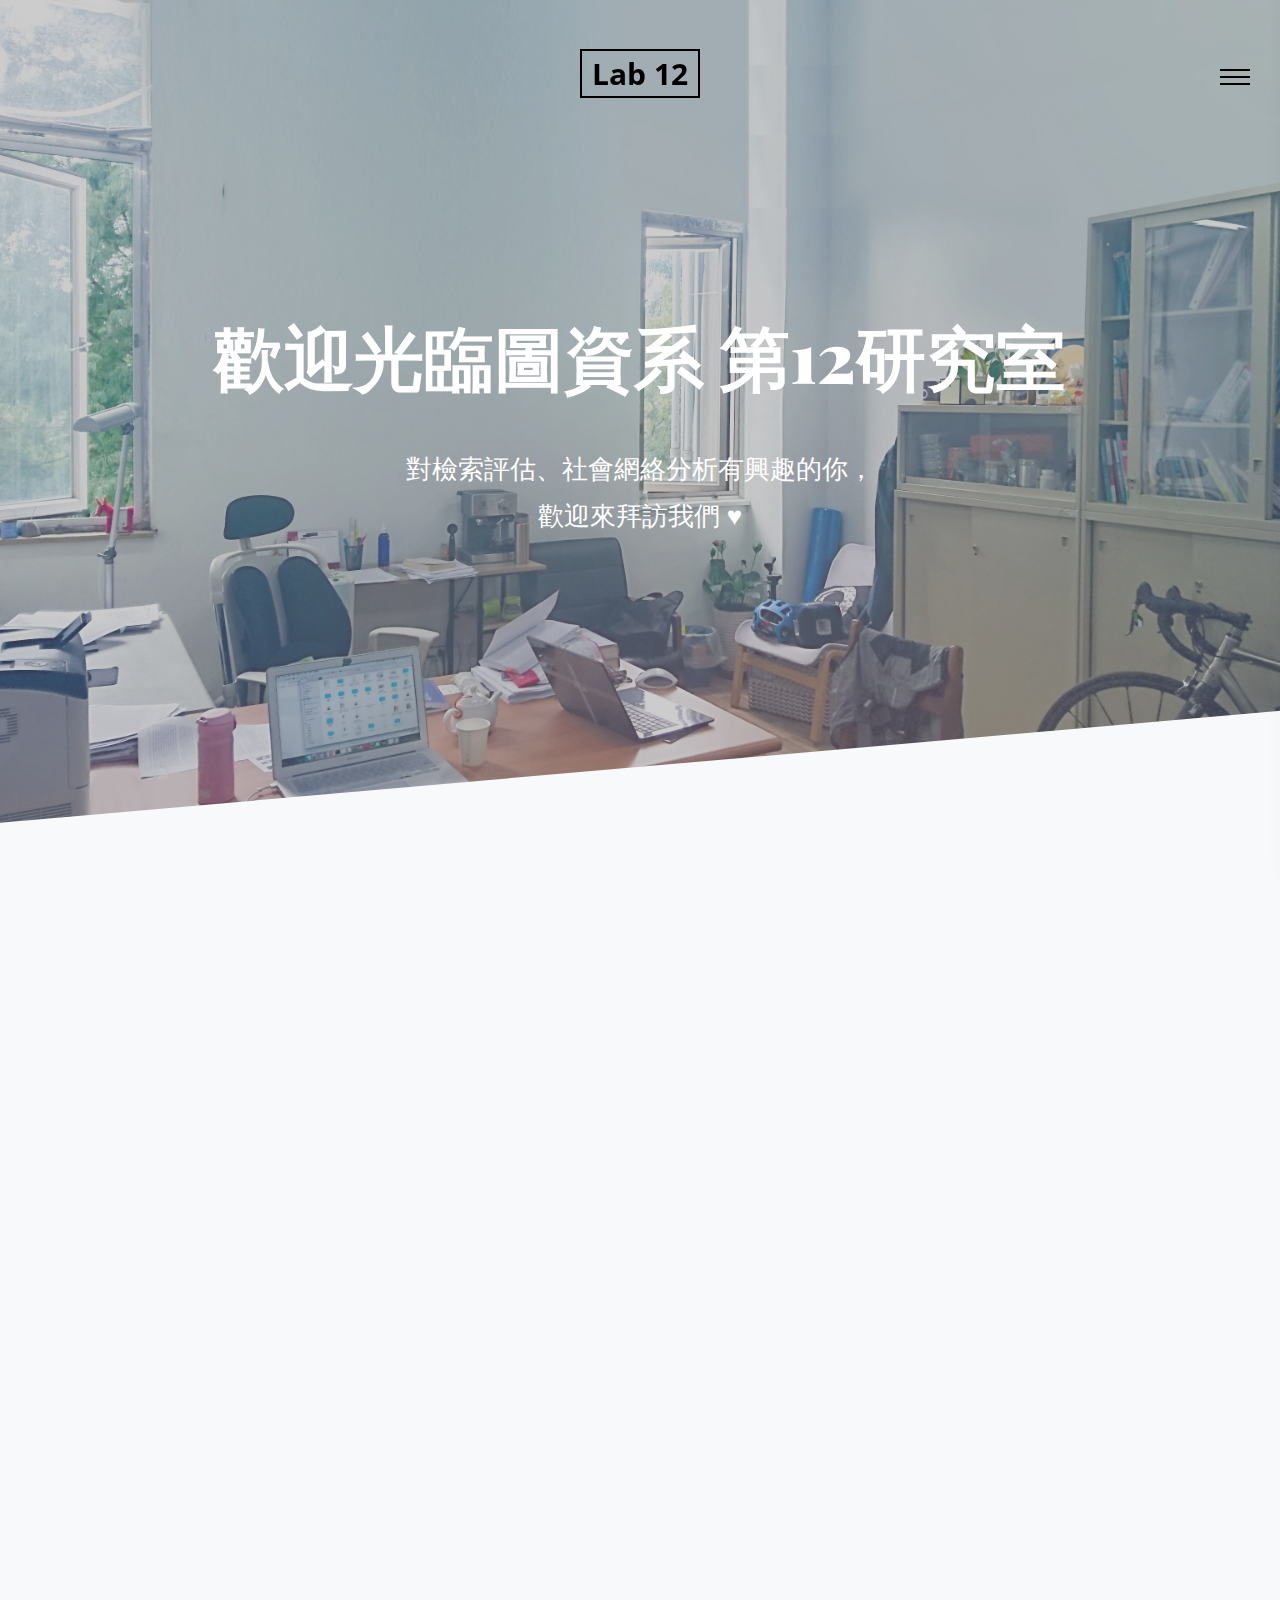
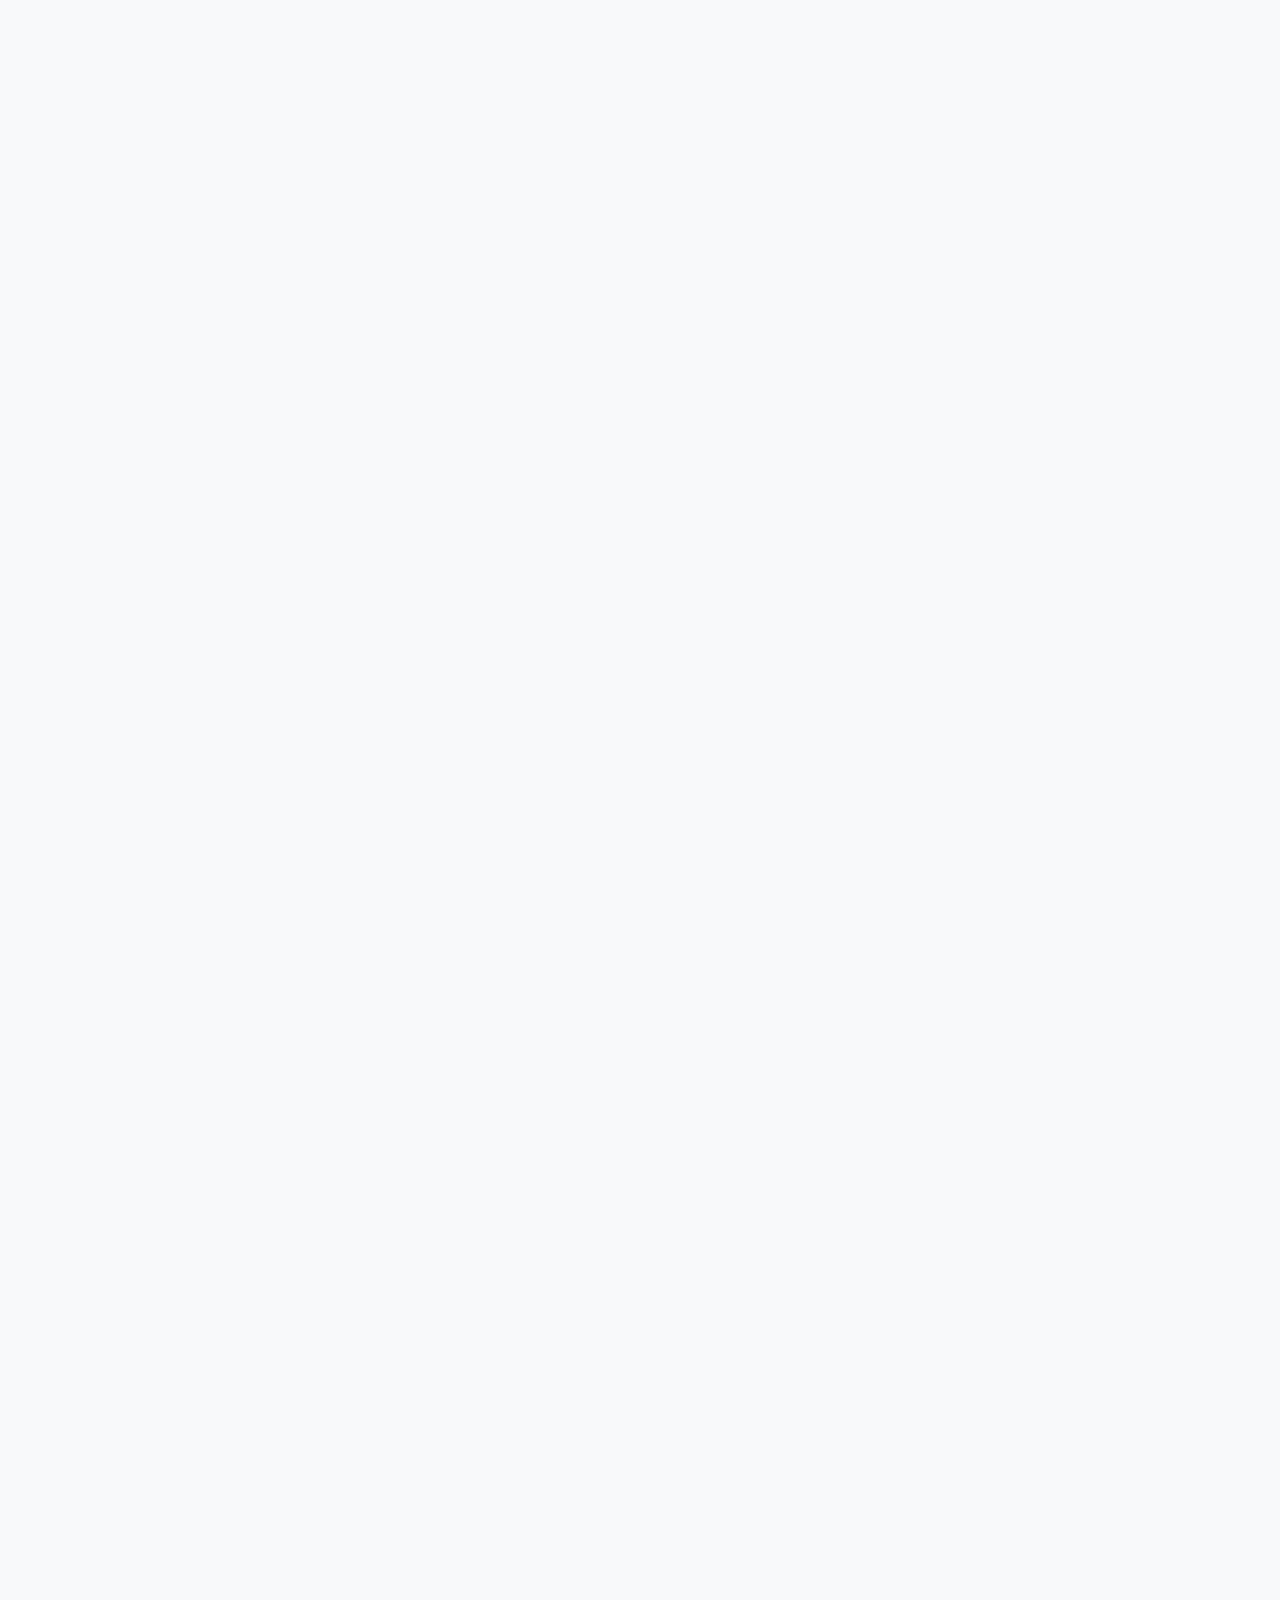
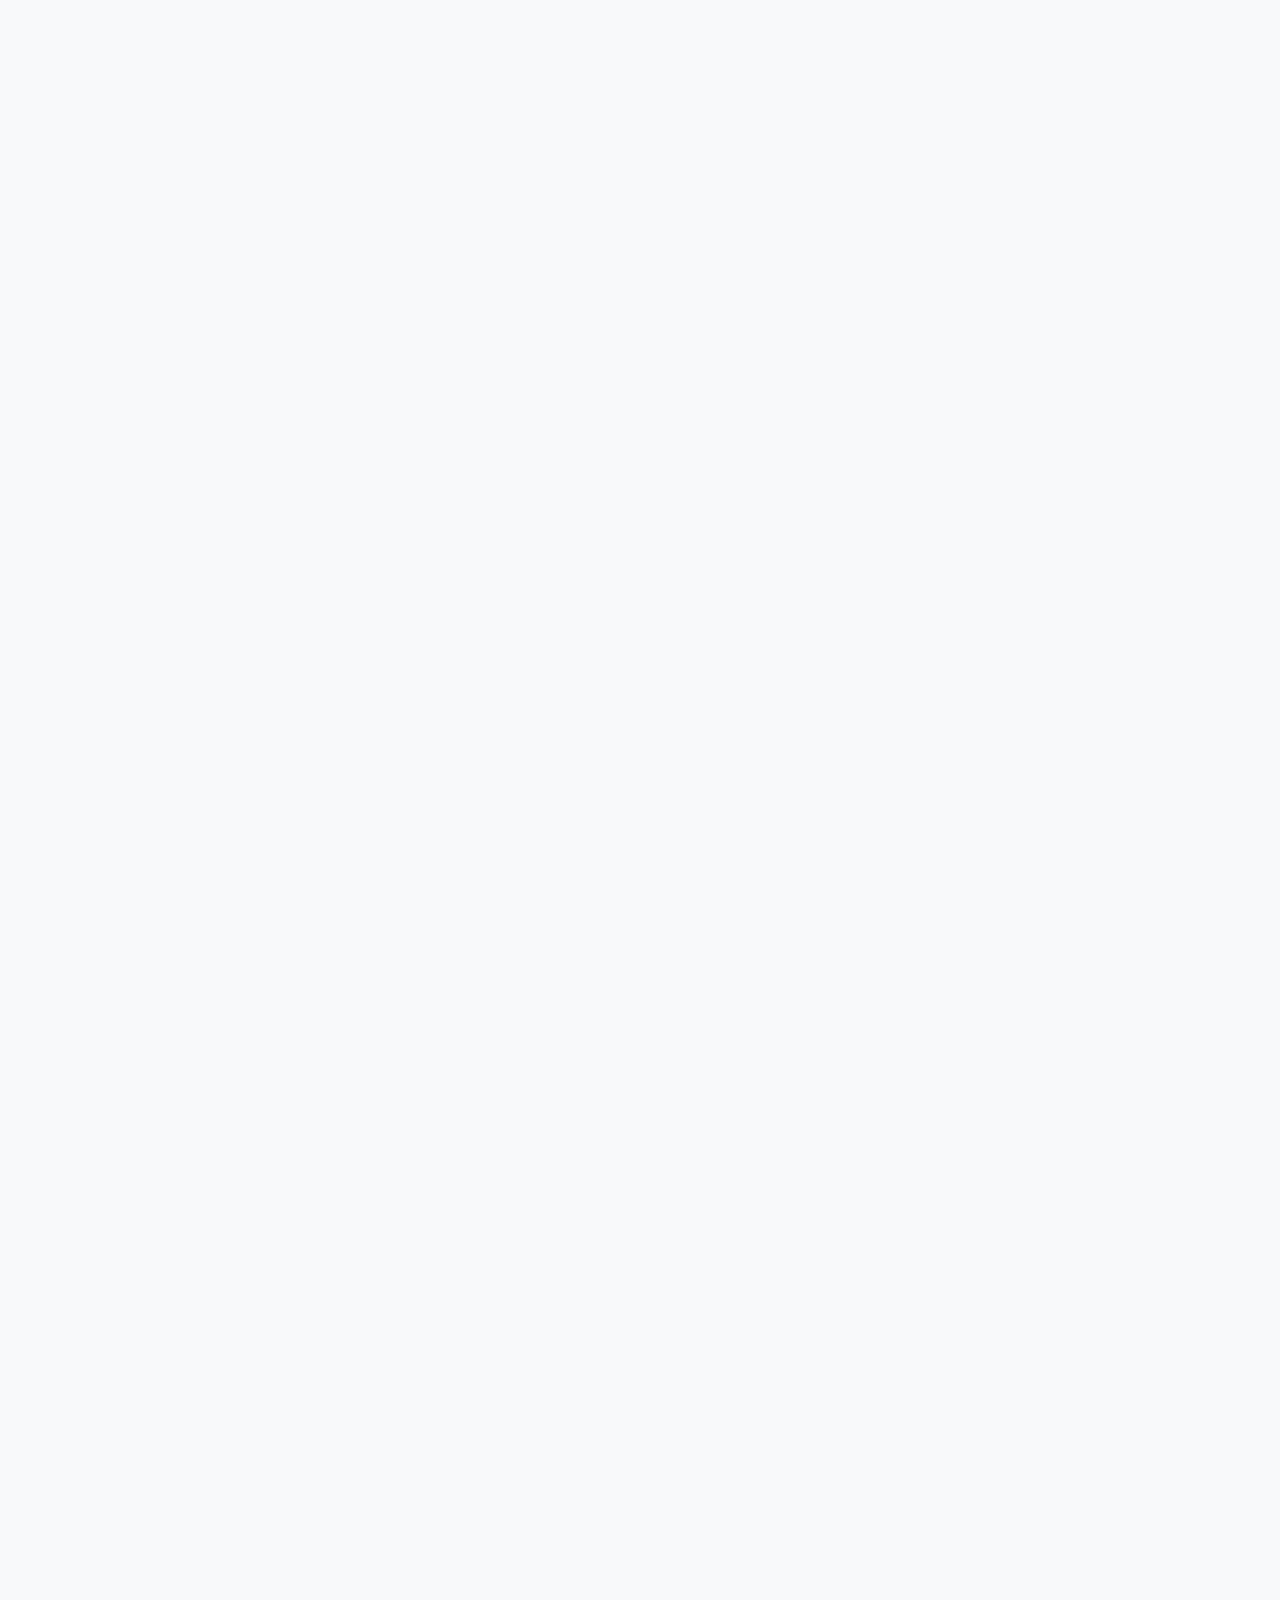
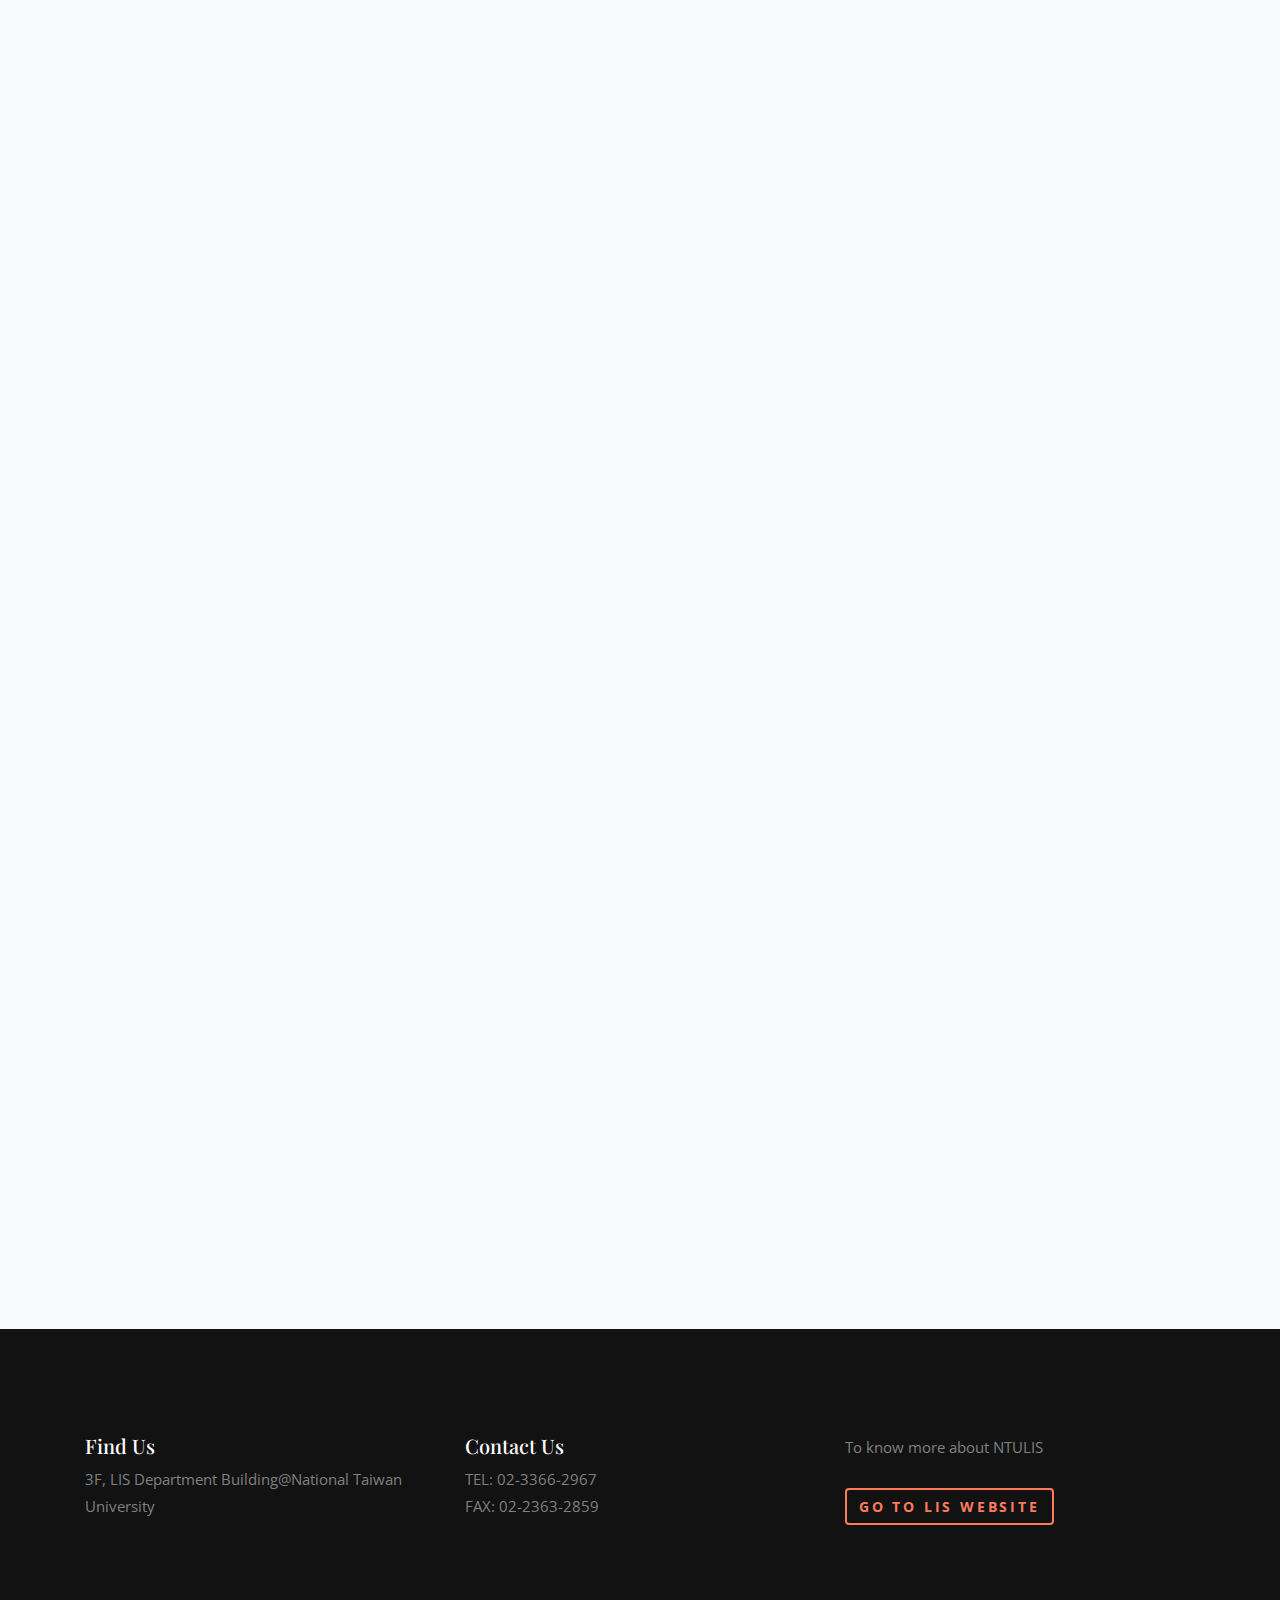
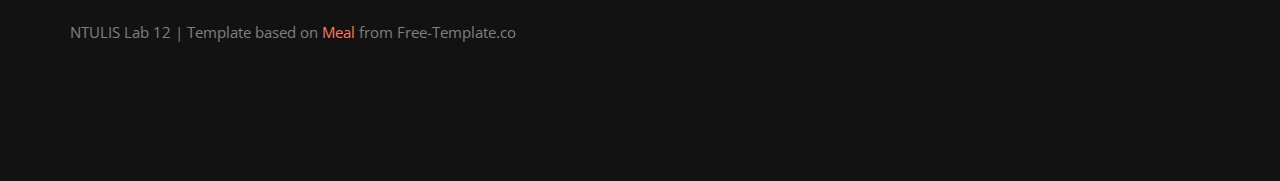
<file: index.html>
<!doctype html>
<html lang="en">
  <head>
    <title>Lab12 | 台灣大學圖書資訊學系 第十二研究室</title>
    <meta charset="utf-8">
    <meta name="viewport" content="width=device-width, initial-scale=1, shrink-to-fit=no">
    <meta name="description" content="台灣大學圖書資訊學系 第十二研究室" />
    <meta name="author" content="Tang muh-chyun" />

    <link href="https://fonts.googleapis.com/css?family=Playfair+Display:300,400,700,800|Open+Sans:300,400,700" rel="stylesheet">

    <link rel="stylesheet" href="css/bootstrap.css">
    <link rel="stylesheet" href="css/animate.css">
    <link rel="stylesheet" href="css/owl.carousel.min.css">

    <link rel="stylesheet" href="css/magnific-popup.css">
    <link rel="stylesheet" href="css/aos.css">

    <link rel="stylesheet" href="css/bootstrap-datepicker.css">
    <link rel="stylesheet" href="css/jquery.timepicker.css">

    <link rel="stylesheet" href="fonts/ionicons/css/ionicons.min.css">
    <link rel="stylesheet" href="fonts/fontawesome/css/font-awesome.min.css">

    <link rel="stylesheet" href="fonts/flaticon/font/flaticon.css">

    <!-- Theme Style -->
    <link rel="stylesheet" href="css/style.css">


  </head>
  <body class="bg-light">

    <body data-spy="scroll" data-target="#ftco-navbar-spy" data-offset="0">

    <div class="site-wrap">
      
      <nav class="site-menu" id="ftco-navbar-spy">
        <div class="site-menu-inner" id="ftco-navbar">
          <ul class="list-unstyled">
            <li><a href="#section-home">Home</a></li>
            <li><a href="#section-about">About Us</a></li>
            <li><a href="#section-menu">Our projects</a></li>
          </ul>
        </div>
      </nav>

      <header class="site-header">
        <div class="row align-items-center">
          <div class="col-5 col-md-3">
             
          </div>
          <div class="col-2 col-md-6 text-center site-logo-wrap">
            <a href="index.html" class="site-logo">Lab 12</a>
          </div>
          <div class="col-5 col-md-3 text-right menu-burger-wrap">
            <a href="#" class="site-nav-toggle js-site-nav-toggle"><i></i></a>

          </div>
        </div>
       
      </header> <!-- site-header -->
      
      <div class="main-wrap " id="section-home">

        <div class="cover_1 overlay bg-slant-white bg-light">
          <div class="img_bg" style="background-image: url(images/slider-1.jpg);" data-stellar-background-ratio="0.5">
            <div class="container">
              <div class="row align-items-center justify-content-center text-center">
                <div class="col-md-10" data-aos="fade-up">
                  <h2 class="heading mb-5">歡迎光臨圖資系 第12研究室</h2>
                  <p class="sub-heading ">對檢索評估、社會網絡分析有興趣的你，</p>
                  <p class="sub-heading mb-5">歡迎來拜訪我們 ♥</p>
                </div>
              </div>
            </div>
          </div>
        </div> <!-- .cover_1 -->
        
        <div class="section"  data-aos="fade-up">
          <div class="container">
            <div class="row section-heading justify-content-center mb-5">
              <div class="col-md-8 text-center">
                <h2 class="heading mb-3">Research Areas</h2>
                <p class="sub-heading mb-5">12研的研究領域涵括圖書資訊學與其相關領域，快來一探究竟吧！</p>  
              </div>
            </div>
            <div class="row">

              <div class="ftco-46">
                <div class="ftco-46-row d-flex flex-column flex-lg-row">
                  <div class="ftco-46-image" style="background-image: url(images/img_2.jpg);"></div>
                  <div class="ftco-46-text ">
                    <h4 class="ftco-46-subheading">檢索效能評估</h4>
                    <h3 class="ftco-46-heading">Retrieval Evaluation</h3>
                    <p class="mb-5"><small>人們在意資訊檢索的結果是否精確及相關，這個議題便與檢索效能的評估習習相關！</small></p>
                    <!-- <p><a href="#" class="btn-link">Learn More <span class="ion-android-arrow-forward"></span></a></p> -->
                  </div>
                  <div class="ftco-46-image" style="background-image: url(images/img_3.jpg);"></div> 
                </div>

                <div class="ftco-46-row d-flex flex-column flex-lg-row">
                  <div class="ftco-46-text ">
                    <h4 class="ftco-46-subheading">社會網絡分析</h4>
                    <h3 class="ftco-46-heading">Social Network Analysis</h3>
                    <p class="mb-5"><small>將人或組織視為節點，以網絡的形式來分析其次結構...了解其中的社會關係。</small></p>
                    <!-- <p><a href="#" class="btn-link">Learn More <span class="ion-android-arrow-forward"></span></a></p> -->
                  </div>
                  <div class="ftco-46-image" style="background-image: url(images/img_1.jpg);"></div>
                  <div class="ftco-46-text ">
                    <h4 class="ftco-46-subheading">學術傳播</h4>
                    <h3 class="ftco-46-heading">Scholarly Communication</h3>
                    <p class="mb-5"><small>學者傳播學術資訊的管道皆是學術傳播探究的範圍，近來更有OA期刊等議題。</small></p>
                    <!-- <p><a href="#" class="btn-link">Learn More <span class="ion-android-arrow-forward"></span></a></p> -->
                  </div>
                </div>
              </div>

            </div>
          </div>
        </div> <!-- .section -->

        <div class="section pb-3 bg-white" id="section-about" data-aos="fade-up">
          <div class="container">
            <div class="row align-items-center justify-content-center">
              <div class="col-md-12 col-lg-8 section-heading">
                <h2 class="heading mb-5">About Lab12</h2>
                <p>Lab12 裡有一群充滿熱忱的小夥伴，如果你也喜歡做研究、做分析。不妨來找我們聊聊吧！</p>
                <p>也可以寄封信給唐牧群老師，和老師分享你的想法與見聞！</p>
              </div>
            </div>
          </div>
        </div> <!-- .section -->
        

        <div class="section bg-white pt-2 pb-2 text-center" data-aos="fade">
          <p><img src="images/bg_hero.png" alt="some subjects" class="img-fluid"></p>
        </div> <!-- .section -->

        <div class="section bg-white" data-aos="fade-up">
          <div class="container">
            <div class="row mb-5">
              <div class="col-md-12 section-heading text-center">
                <h2 class="heading mb-5">The professor</h2>
              </div>
            </div>
              <div class="col-md-12 pl-md-5 text-center mb-5">
                <div class="ftco-38">
                  <div class="ftco-38-img">
                    <div class="ftco-38-header">
                      <img src="images/prof_1.jpg" alt="professor">
                      <h3 class="ftco-38-heading">Muh-Chyun Tang (Morris)</h3>
                      <p class="ftco-38-subheading">專任教授</p>
                    </div>
                    <div class="ftco-38-body">
                      <p> 現任臺灣大學圖書館副館長、圖資系專任教授，<br>擅長之研究領域為社會網絡、學術傳播、閱讀研究、績效評估。</p>
                      <p>
                        <a href="#" class="p-2"><span class="fa fa-facebook"></span></a>
                        <a href="#" class="p-2"><span class="fa fa-twitter"></span></a>
                        <a href="#" class="p-2"><span class="fa fa-instagram"></span></a>
                      </p>
                    </div>
                  </div>
                </div>
              </div>
              <!-- <div class="col-md-4"></div> -->
            </div>
          </div>
        </div> <!-- .section -->

        <div class="section bg-light" id="section-menu" data-aos="fade-up">
          <div class="container">
            <div class="row section-heading justify-content-center mb-5">
              <div class="col-md-8 text-center">
                <h2 class="heading mb-3">Projects & Researches</h2>
                <p class="sub-heading mb-5">以下是12研的正在進行、已完成的研究。</p>  
              </div>
            </div>
            <div class="row justify-content-center">
              <div class="col-md-8">
                <ul class="nav site-tab-nav" id="pills-tab" role="tablist">
                  <li class="nav-item">
                    <a class="nav-link active" id="pills-finish-tab" data-toggle="pill" href="#pills-finish" role="tab" aria-controls="pills-finish" aria-selected="true">已完成</a>
                  </li>
                  <li class="nav-item">
                    <a class="nav-link" id="pills-process-tab" data-toggle="pill" href="#pills-process" role="tab" aria-controls="pills-process" aria-selected="false">進行中</a>
                  </li>
                </ul>
                <div class="tab-content" id="pills-tabContent">
                  <div class="tab-pane fade show active" id="pills-finish" role="tabpanel" aria-labelledby="pills-finish-tab">
                    <div class="d-block d-md-flex menu-food-item">

                      <div class="text order-1 mb-3">
                        <img src="images/img_4.jpg" alt="process">
                        <!-- <h3> digital humanities using bibliometric analyses</h3> -->
                        <p><small>Tang, M. C., Cheng, Y. J., & Chen, K. H. (2017). A longitudinal study of intellectual cohesion in digital humanities using bibliometric analyses. Scientometrics, 113(2), 985-1008.</small></p>
                      </div>
                      <div class="price order-2">
                        <strong><a href="https://link.springer.com/article/10.1007/s11192-017-2496-6">link</a></strong>
                      </div>
                    </div> <!-- .menu-food-item -->


                    <div class="d-block d-md-flex menu-food-item">
                      <div class="text order-1 mb-3">
                        <img src="images/img_4.jpg" alt="process">
                        <!-- <h3><a href="#">The effect of online word</a></h3> -->
                        <p><small>Tang, M. C. (2016). The effect of online word of mouth on fantasy readers' preference stability: The moderating role of involvement and knowledge. Library & Information Science Research. 38(4), 292-300.</small></p>
                      </div>
                      <div class="price order-2">
                        <strong><a href="https://www.sciencedirect.com/science/article/pii/S0740818816303176"></a>link</strong>
                      </div>
                    </div> <!-- .menu-food-item -->


                  </div>
                  <div class="tab-pane fade" id="pills-process" role="tabpanel" aria-labelledby="pills-process-tab">

                   <p><small>尚無項目。</small></p>

                  </div>
                </div>
              </div>
              
            </div>
          </div>
        </div> <!-- .section -->

        <div class="section bg-white services-section" data-aos="fade-up">
          <div class="container">
            <div class="row section-heading justify-content-center mb-5">
              <div class="col-md-8 text-center">
                <h2 class="heading mb-3">Features</h2>
                <p class="sub-heading mb-5">除了學術方面，LIS Lab12 也有自己獨特的特色和氛圍哦。</p>  
              </div>
            </div>
            <div class="row">
              <div class="col-m mb-5d-6 col-lg-4" data-aos="fade-up">
                <div class="media feature-icon d-block text-center">
                  <div class="icon">
                    <span class="flaticon-high-five"></span>
                  </div>
                  <div class="media-body">
                    <h3>溫馨友善</h3>
                    <p><small>研究室的大家都很溫和友善、容易相處，氣氛和諧友善</small></p>
                  </div>
                </div>
              </div>
              <div class="col-md-6 col-lg-4 mb-5" data-aos="fade-up" data-aos-delay="100">
                <div class="media feature-icon d-block text-center">
                  <div class="icon">
                    <span class="flaticon-coffee-cup"></span>
                  </div>
                  <div class="media-body">
                    <h3>舒心午茶</h3>
                    <p><small>12研備有咖啡機、茶包，不定時出現小零食，適合喜歡食物的人</small></p>
                  </div>
                </div>
              </div>

              <div class="col-md-6 col-lg-4 mb-5" data-aos="fade-up" data-aos-delay="500">
                <div class="media feature-icon d-block text-center">
                  <div class="icon">
                    <span class="flaticon-group"></span>
                  </div>
                  <div class="media-body">
                    <h3>專業知識</h3>
                    <p><small>大家都有充足的專業知識與實力，可以從夥伴身上學到東西哦</small></p>
                  </div>
                </div>
              </div>


            </div>
          </div>
        </div> <!-- .section -->


        <!-- <div class="map-wrap" id="map"  data-aos="fade"></div> -->
        <iframe src="https://www.google.com/maps/embed?pb=!1m18!1m12!1m3!1d3615.482564201072!2d121.53720141500587!3d25.01769248398001!2m3!1f0!2f0!3f0!3m2!1i1024!2i768!4f13.1!3m3!1m2!1s0x3442aa272270aee9%3A0x25706cfa9624c395!2z5ZyL56uL5Y-w54Gj5aSn5a245ZyW5pu46LOH6KiK5a2457O7!5e0!3m2!1szh-TW!2stw!4v1540541195531" frameborder="0" class="map-wrap" id="map" allowfullscreen></iframe>

        <footer class="ftco-footer">
          <div class="container">
            
            <div class="row">
            <div class="col-md-4 mb-3">
              <div class="footer-widget">
                <h3 class="">Find Us</h3>
                <p>3F, LIS Department Building@National Taiwan University</p>
                <!-- <input type="submit" class="btn btn-primary btn-outline-primary" value="Send Message"> -->
              </div>
            </div>
            <div class="col-md-4 mb-3">
              <div class="footer-widget">
                <h3 class="">Contact Us</h3>
                <p>TEL:  02-3366-2967 <br> FAX:  02-2363-2859</p>              
              </div>
            </div>

            <div class="col-md-4 mb-3">
              <div class="footer-widget">
                <p>To know more about NTULIS
                <br><br><a href="https://free-template.co" target="_blank" class="btn btn-primary btn-outline-primary">Go to LIS website</a></p>
              </div>
            </div>

            <div class="row pt-5">
              <div class="col-md-12 text-center">
                <p>NTULIS Lab 12 | Template based on <a href="https://onepagelove.com/meal">Meal</a> from Free-Template.co </p>
              </div>
            </div>
          </div>
        </footer>
      
    </div>

    <!-- loader -->
    <div id="loader" class="show fullscreen"><svg class="circular" width="48px" height="48px"><circle class="path-bg" cx="24" cy="24" r="22" fill="none" stroke-width="4" stroke="#eeeeee"/><circle class="path" cx="24" cy="24" r="22" fill="none" stroke-width="4" stroke-miterlimit="10" stroke="#ff7a5c"/></svg></div>

    <script src="js/jquery-3.2.1.min.js"></script>
    <script src="js/jquery-migrate-3.0.1.min.js"></script>
    <script src="js/popper.min.js"></script>
    <script src="js/bootstrap.min.js"></script>
    <script src="js/owl.carousel.min.js"></script>
    <script src="js/jquery.waypoints.min.js"></script>

    <script src="js/bootstrap-datepicker.js"></script>
    <script src="js/jquery.timepicker.min.js"></script>
    <script src="js/jquery.stellar.min.js"></script>

    <script src="js/jquery.easing.1.3.js"></script>    

    <script src="js/aos.js"></script>
    

    <!-- <script src="https://maps.googleapis.com/maps/api/js?key=AIzaSyBVWaKrjvy3MaE7SQ74_uJiULgl1JY0H2s&sensor=false"></script> -->

    <script src="js/main.js"></script>
  </body>
</html>
</file>
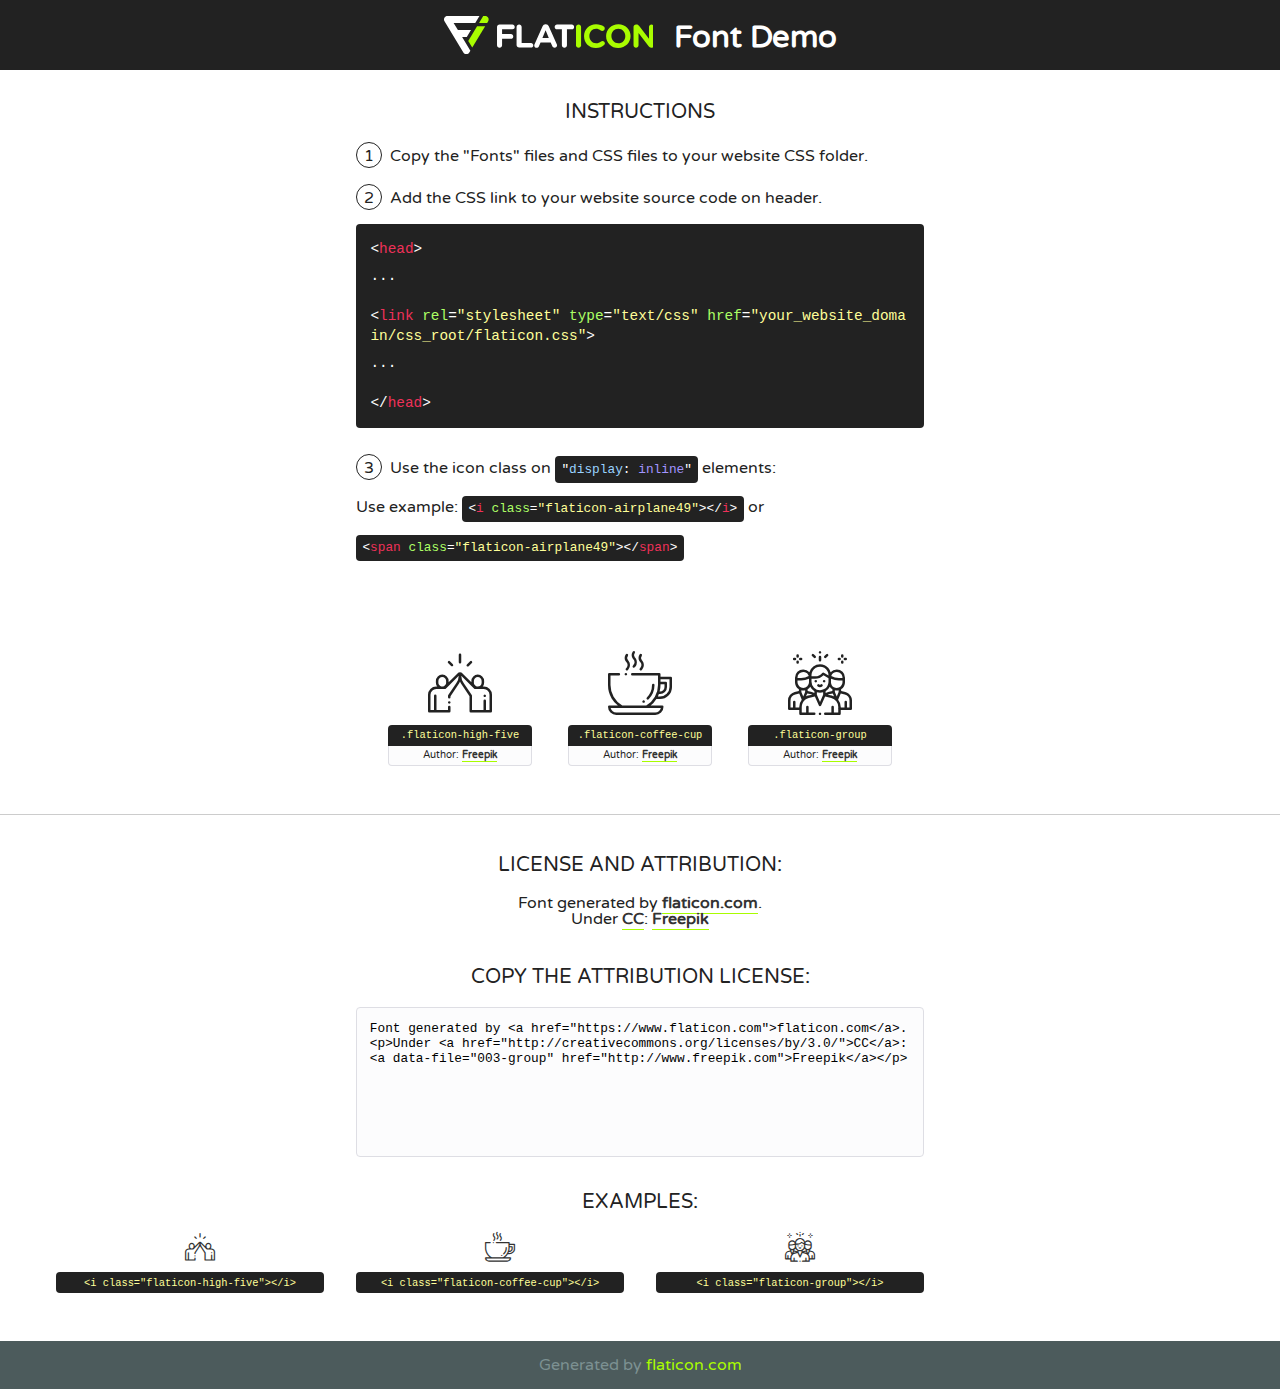
<file: fonts/flaticon/font/flaticon.html>
<!DOCTYPE html>
<!--
  Flaticon icon font: Flaticon
  Creation date: 26/10/2018 10:21
-->
<html>
<!DOCTYPE html>
<html>

<head>
    <title>Flaticon WebFont</title>
    <link href="http://fonts.googleapis.com/css?family=Varela+Round" rel="stylesheet" type="text/css" />
    <link rel="stylesheet" type="text/css" href="flaticon.css">
    <meta charset="UTF-8">
    <style>
    html, body, div, span, applet, object, iframe,
    h1, h2, h3, h4, h5, h6, p, blockquote, pre,
    a, abbr, acronym, address, big, cite, code,
    del, dfn, em, img, ins, kbd, q, s, samp,
    small, strike, strong, sub, sup, tt, var,
    b, u, i, center,
    dl, dt, dd, ol, ul, li,
    fieldset, form, label, legend,
    table, caption, tbody, tfoot, thead, tr, th, td,
    article, aside, canvas, details, embed, 
    figure, figcaption, footer, header, hgroup, 
    menu, nav, output, ruby, section, summary,
    time, mark, audio, video {
        margin: 0;
        padding: 0;
        border: 0;
        font-size: 100%;
        font: inherit;
        vertical-align: baseline;
    }
    /* HTML5 display-role reset for older browsers */
    article, aside, details, figcaption, figure, 
    footer, header, hgroup, menu, nav, section {
        display: block;
    }
    body {
        line-height: 1;
    }
    ol, ul {
        list-style: none;
    }
    blockquote, q {
        quotes: none;
    }
    blockquote:before, blockquote:after,
    q:before, q:after {
        content: '';
        content: none;
    }
    table {
        border-collapse: collapse;
        border-spacing: 0;
    }
    body {
        font-family: 'Varela Round', Helvetica, Arial, sans-serif;
        font-size: 16px;
        color: #222;
    }
    a {
        color: #333;
        border-bottom: 1px solid #a9fd00;
        font-weight: bold;
        text-decoration: none;
    }
    * {
        -moz-box-sizing: border-box;
        -webkit-box-sizing: border-box;
        box-sizing: border-box;
        margin: 0;
        padding: 0;
    }
    [class^="flaticon-"]:before, [class*=" flaticon-"]:before, [class^="flaticon-"]:after, [class*=" flaticon-"]:after {
        font-family: Flaticon;
        font-size: 30px;
        font-style: normal;
        margin-left: 20px;
        color: #333;
    }
    .wrapper {
        max-width: 600px;
        margin: auto;
        padding: 0 1em;
    }
    .title {
        font-size: 1.25em;
        text-align: center;
        margin-bottom: 1em;
        text-transform: uppercase;
    }
    header {
        text-align: center;
        background-color: #222;
        color: #fff;
        padding: 1em;
    }
    header .logo {
        width: 210px;
        height: 38px;
        display: inline-block;
        vertical-align: middle;
        margin-right: 1em;
        border: none;
    }
    header strong {
        font-size: 1.95em;
        font-weight: bold;
        vertical-align: middle;
        margin-top: 5px;
        display: inline-block;
    }
    .demo {
        margin: 2em auto;
        line-height: 1.25em;
    }
    .demo ul li {
        margin-bottom: 1em;
    }
    .demo ul li .num {
        color: #222;
        border-radius: 20px;
        display: inline-block;
        width: 26px;
        padding: 3px;
        height: 26px;
        text-align: center;
        margin-right: 0.5em;
        border: 1px solid #222;
    }
    .demo ul li code {
        background-color: #222;
        border-radius: 4px;
        padding: 0.25em 0.5em;
        display: inline-block;
        color: #fff;
        font-family: Consolas,Monaco,Lucida Console,Liberation Mono,DejaVu Sans Mono,Bitstream Vera Sans Mono,Courier New, monospace;
        font-weight: lighter;
        margin-top: 1em;
        font-size: 0.8em;
        word-break: break-all;
    }
    .demo ul li code.big {
        padding: 1em;
        font-size: 0.9em;
    }
    .demo ul li code .red {
        color: #EF3159;
    }
    .demo ul li code .green {
        color: #ACFF65;
    }
    .demo ul li code .yellow {
        color: #FFFF99;
    }
    .demo ul li code .blue {
        color: #99D3FF;
    }
    .demo ul li code .purple {
        color: #A295FF;
    }
    .demo ul li code .dots {
        margin-top: 0.5em;
        display: block;
    }
    #glyphs {
        border-bottom: 1px solid #ccc;
        padding: 2em 0;
        text-align: center;
    }
    .glyph {
        display: inline-block;
        width: 9em;
        margin: 1em;
        text-align: center;
        vertical-align: top;
        background: #FFF;
    }
    .glyph .glyph-icon {
        padding: 10px;
        display: block;
        font-family:"Flaticon";
        font-size: 64px;
        line-height: 1;
    }
    .glyph .glyph-icon:before {
        font-size: 64px;
        color: #222;
        margin-left: 0;
    }
    .class-name {
        font-size: 0.65em;
        background-color: #222;
        color: #fff;
        border-radius: 4px 4px 0 0;
        padding: 0.5em;
        color: #FFFF99;
        font-family: Consolas,Monaco,Lucida Console,Liberation Mono,DejaVu Sans Mono,Bitstream Vera Sans Mono,Courier New, monospace;
    }
    .author-name {
        font-size: 0.6em;
        background-color: #fcfcfd;
        border: 1px solid #DEDEE4;
        border-top: 0;
        border-radius: 0 0 4px 4px;
        padding: 0.5em;
    }
    .class-name:last-child {
        font-size: 10px;
        color:#888;
    }
    .class-name:last-child a {
        font-size: 10px;
        color:#555;
    }
    .class-name:last-child a:hover {
        color:#a9fd00;
    }
    .glyph > input {
        display: block;
        width: 100px;
        margin: 5px auto;
        text-align: center;
        font-size: 12px;
        cursor: text;
    }
    .glyph > input.icon-input {
        font-family:"Flaticon";
        font-size: 16px;
        margin-bottom: 10px;
    }
    .attribution .title {
        margin-top: 2em;
    }
    .attribution textarea {
        background-color: #fcfcfd;
        padding: 1em;
        border: none;
        box-shadow: none;
        border: 1px solid #DEDEE4;
        border-radius: 4px;
        resize: none;
        width: 100%;
        height: 150px;
        font-size: 0.8em;
        font-family: Consolas,Monaco,Lucida Console,Liberation Mono,DejaVu Sans Mono,Bitstream Vera Sans Mono,Courier New, monospace;
        -webkit-appearance: none;
    }
    .iconsuse {
        margin: 2em auto;
        text-align: center;
        max-width: 1200px;
    }
    .iconsuse:after {
        content: '';
        display: table;
        clear: both;
    }
    .iconsuse .image {
        float: left;
        width: 25%;
        padding: 0 1em;
    }
    .iconsuse .image p {
        margin-bottom: 1em;
    }
    .iconsuse .image span {
        display: block;
        font-size: 0.65em;
        background-color: #222;
        color: #fff;
        border-radius: 4px;
        padding: 0.5em;
        color: #FFFF99;
        margin-top: 1em;
        font-family: Consolas,Monaco,Lucida Console,Liberation Mono,DejaVu Sans Mono,Bitstream Vera Sans Mono,Courier New, monospace;
    }
    #footer {
        text-align: center;
        background-color: #4C5B5C;
        color: #7c9192;
        padding: 1em;
    }
    #footer a {
        border: none;
        color: #a9fd00;
        font-weight: normal;
    }
    @media (max-width: 960px) {
        .iconsuse .image {
            width: 50%;
        }
    }
    @media (max-width: 560px) {
        .iconsuse .image {
            width: 100%;
        }
    }
    </style>
</head>

<body class="characters-off">

    <header>
        <a href="https://www.flaticon.com" target="_blank" class="logo">
            <svg version="1.1" xmlns="http://www.w3.org/2000/svg" xmlns:xlink="http://www.w3.org/1999/xlink" xmlns:a="http://ns.adobe.com/AdobeSVGViewerExtensions/3.0/" viewBox="0 0 560.875 102.036" enable-background="new 0 0 560.875 102.036" xml:space="preserve">
                <defs>
                </defs>
                <g>
                    <g class="letters">
                        <path fill="#ffffff" d="M141.596,29.675c0-3.777,2.985-6.767,6.764-6.767h34.438c3.426,0,6.15,2.728,6.15,6.15
                        c0,3.43-2.724,6.149-6.15,6.149h-27.674v13.091h23.719c3.429,0,6.151,2.724,6.151,6.15c0,3.43-2.723,6.149-6.151,6.149h-23.719
                        v17.574c0,3.773-2.986,6.761-6.764,6.761c-3.779,0-6.764-2.989-6.764-6.761V29.675z"></path>
                        <path fill="#ffffff" d="M193.844,29.149c0-3.781,2.985-6.767,6.764-6.767c3.776,0,6.763,2.985,6.763,6.767v42.957h25.039
                        c3.426,0,6.149,2.726,6.149,6.153c0,3.425-2.723,6.15-6.149,6.15h-31.802c-3.779,0-6.764-2.986-6.764-6.768V29.149z"></path>
                        <path fill="#ffffff" d="M241.891,75.71l21.438-48.407c1.492-3.341,4.215-5.357,7.906-5.357h0.792
                        c3.686,0,6.323,2.017,7.815,5.357l21.439,48.407c0.436,0.967,0.701,1.845,0.701,2.723c0,3.602-2.809,6.501-6.414,6.501
                        c-3.161,0-5.269-1.845-6.499-4.655l-4.132-9.661h-27.059l-4.301,10.102c-1.144,2.631-3.426,4.214-6.237,4.214
                        c-3.517,0-6.24-2.81-6.24-6.325C241.1,77.64,241.451,76.677,241.891,75.71z M279.932,58.666l-8.521-20.297l-8.526,20.297H279.932
                        z"></path>
                        <path fill="#ffffff" d="M314.864,35.387H301.86c-3.429,0-6.239-2.813-6.239-6.238c0-3.429,2.811-6.24,6.239-6.24h39.533
                        c3.426,0,6.237,2.811,6.237,6.24c0,3.425-2.811,6.238-6.237,6.238h-13.001v42.785c0,3.773-2.99,6.761-6.764,6.761
                        c-3.779,0-6.764-2.989-6.764-6.761V35.387z"></path>
                        <path fill="#A9FD00" d="M352.615,29.149c0-3.781,2.985-6.767,6.767-6.767c3.774,0,6.761,2.985,6.761,6.767v49.024
                        c0,3.773-2.987,6.761-6.761,6.761c-3.781,0-6.767-2.989-6.767-6.761V29.149z"></path>
                        <path fill="#A9FD00" d="M374.132,53.836v-0.179c0-17.481,13.178-31.801,32.065-31.801c9.22,0,15.459,2.458,20.557,6.238
                        c1.402,1.054,2.637,2.985,2.637,5.357c0,3.692-2.985,6.59-6.681,6.59c-1.845,0-3.071-0.702-4.044-1.319
                        c-3.776-2.813-7.729-4.393-12.562-4.393c-10.364,0-17.831,8.611-17.831,19.154v0.173c0,10.542,7.291,19.329,17.831,19.329
                        c5.715,0,9.492-1.756,13.359-4.834c1.049-0.874,2.458-1.491,4.039-1.491c3.429,0,6.325,2.813,6.325,6.236
                        c0,2.106-1.056,3.78-2.282,4.834c-5.539,4.834-12.036,7.733-21.878,7.733C387.572,85.464,374.132,71.493,374.132,53.836z"></path>
                        <path fill="#A9FD00" d="M433.009,53.836v-0.179c0-17.481,13.79-31.801,32.766-31.801c18.981,0,32.592,14.143,32.592,31.628v0.173
                        c0,17.483-13.785,31.807-32.769,31.807C446.625,85.464,433.009,71.32,433.009,53.836z M484.224,53.836v-0.179
                        c0-10.539-7.725-19.326-18.626-19.326c-10.893,0-18.449,8.611-18.449,19.154v0.173c0,10.542,7.73,19.329,18.626,19.329
                        C476.676,72.986,484.224,64.378,484.224,53.836z"></path>
                        <path fill="#A9FD00" d="M506.233,29.321c0-3.774,2.99-6.763,6.767-6.763h1.401c3.252,0,5.183,1.583,7.029,3.953l26.093,34.265
                        V29.059c0-3.692,2.99-6.677,6.681-6.677c3.683,0,6.671,2.985,6.671,6.677v48.934c0,3.78-2.987,6.765-6.764,6.765h-0.436
                        c-3.257,0-5.188-1.581-7.034-3.953l-27.056-35.492v32.944c0,3.687-2.985,6.676-6.678,6.676c-3.683,0-6.673-2.989-6.673-6.676
                        V29.321z"></path>
                    </g>
                    <g class="insignia">
                        <path fill="#ffffff" d="M48.372,56.137h12.517l11.156-18.537H37.186L25.688,18.539h57.825L94.668,0H9.271
                        C5.925,0,2.842,1.801,1.198,4.716c-1.644,2.907-1.593,6.482,0.134,9.343l50.38,83.501c1.678,2.781,4.689,4.476,7.938,4.476
                        c3.246,0,6.257-1.695,7.935-4.476l2.898-4.804L48.372,56.137z"></path>
                        <g class="i">
                            <path fill="#A9FD00" d="M93.575,18.539h0.031v0.004l21.652,0.004l2.705-4.488c1.727-2.861,1.778-6.436,0.133-9.343
                            C116.454,1.801,113.371,0,110.026,0h-5.294L93.575,18.539z"></path>
                            <polygon fill="#A9FD00" points="88.291,27.356 64.725,66.486 75.519,84.404 109.942,27.356"></polygon>
                        </g>
                    </g>
                </g>
            </svg>
        </a>
        <strong>Font Demo</strong>
    </header>


    <section class="demo wrapper">

        <p class="title">Instructions</p>

        <ul>
            <li>
                <span class="num">1</span>Copy the "Fonts" files and CSS files to your website CSS folder.
            </li>
            <li>
                <span class="num">2</span>Add the CSS link to your website source code on header.
                <code class="big">
                    &lt;<span class="red">head</span>&gt;
                    <br/><span class="dots">...</span>
                    <br/>&lt;<span class="red">link</span> <span class="green">rel</span>=<span class="yellow">"stylesheet"</span> <span class="green">type</span>=<span class="yellow">"text/css"</span> <span class="green">href</span>=<span class="yellow">"your_website_domain/css_root/flaticon.css"</span>&gt;
                    <br/><span class="dots">...</span>
                    <br/>&lt;/<span class="red">head</span>&gt;
                </code>
            </li>

            <li>
                <p>
                    <span class="num">3</span>Use the icon class on <code>"<span class="blue">display</span>:<span class="purple"> inline</span>"</code> elements:
                    <br />
                    Use example: <code>&lt;<span class="red">i</span> <span class="green">class</span>=<span class="yellow">&quot;flaticon-airplane49&quot;</span>&gt;&lt;/<span class="red">i</span>&gt;</code> or <code>&lt;<span class="red">span</span> <span class="green">class</span>=<span class="yellow">&quot;flaticon-airplane49&quot;</span>&gt;&lt;/<span class="red">span</span>&gt;</code>
            </li>
        </ul>

    </section>




   <section id="glyphs">          
    
      
        <div class="glyph"><div class="glyph-icon flaticon-high-five"></div>
            <div class="class-name">.flaticon-high-five</div>
            <div class="author-name">Author: <a data-file="001-high-five" href="http://www.freepik.com">Freepik</a> </div> 
        </div>        
        
        <div class="glyph"><div class="glyph-icon flaticon-coffee-cup"></div>
            <div class="class-name">.flaticon-coffee-cup</div>
            <div class="author-name">Author: <a data-file="002-coffee-cup" href="http://www.freepik.com">Freepik</a> </div> 
        </div>        
        
        <div class="glyph"><div class="glyph-icon flaticon-group"></div>
            <div class="class-name">.flaticon-group</div>
            <div class="author-name">Author: <a data-file="003-group" href="http://www.freepik.com">Freepik</a> </div> 
        </div>        
        

    </section>



    <section class="attribution wrapper"   style="text-align:center;">

      <div class="title">License and attribution:</div><div class="attrDiv">Font generated by <a href="https://www.flaticon.com">flaticon.com</a>. <div><p>Under <a href="http://creativecommons.org/licenses/by/3.0/">CC</a>: <a data-file="003-group" href="http://www.freepik.com">Freepik</a></p>  </div>
      </div>
      <div class="title">Copy the Attribution License:</div>

    <textarea onclick="this.focus();this.select();">Font generated by &lt;a href=&quot;https://www.flaticon.com&quot;&gt;flaticon.com&lt;/a&gt;. <p>Under <a href="http://creativecommons.org/licenses/by/3.0/">CC</a>: <a data-file="003-group" href="http://www.freepik.com">Freepik</a></p>  
     </textarea>

    </section>

    <section class="iconsuse">

          <div class="title">Examples:</div>            
             
            <div class="image">
                <p>
                    <i class="glyph-icon flaticon-high-five"></i> 
                    <span>&lt;i class=&quot;flaticon-high-five&quot;&gt;&lt;/i&gt;</span>
                </p>
            </div>
            
            <div class="image">
                <p>
                    <i class="glyph-icon flaticon-coffee-cup"></i> 
                    <span>&lt;i class=&quot;flaticon-coffee-cup&quot;&gt;&lt;/i&gt;</span>
                </p>
            </div>
            
            <div class="image">
                <p>
                    <i class="glyph-icon flaticon-group"></i> 
                    <span>&lt;i class=&quot;flaticon-group&quot;&gt;&lt;/i&gt;</span>
                </p>
            </div>
                       
        </div>
                            
    </section>

<div id="footer">
    <div>Generated by <a href="https://www.flaticon.com">flaticon.com</a>
    </div>
</div>



</body>
</html>
</file>
<file: fonts/flaticon/font/flaticon.css>
/*
  	Flaticon icon font: Flaticon
  	Creation date: 26/10/2018 10:21
  	*/

@font-face {
  font-family: "Flaticon";
  src: url("./Flaticon.eot");
  src: url("./Flaticon.eot?#iefix") format("embedded-opentype"),
       url("./Flaticon.woff") format("woff"),
       url("./Flaticon.ttf") format("truetype"),
       url("./Flaticon.svg#Flaticon") format("svg");
  font-weight: normal;
  font-style: normal;
}

@media screen and (-webkit-min-device-pixel-ratio:0) {
  @font-face {
    font-family: "Flaticon";
    src: url("./Flaticon.svg#Flaticon") format("svg");
  }
}

[class^="flaticon-"]:before, [class*=" flaticon-"]:before,
[class^="flaticon-"]:after, [class*=" flaticon-"]:after {   
  font-family: Flaticon;
        font-size: 100%;
font-style: normal;
margin-left: 5px;
}

.flaticon-high-five:before { content: "\f100"; }
.flaticon-coffee-cup:before { content: "\f101"; }
.flaticon-group:before { content: "\f102"; }
</file>
<file: css/style.css>
html {
  overflow-x: hidden;
}

body {
  background: #fff;
  font-family: "Open Sans", Arial, sans-serif;
  font-size: 20px;
  line-height: 1.8;
  font-weight: 300;
  color: gray;
}

p, ul, ol {
  margin-bottom: 30px;
}

a {
  -webkit-transition: .3s all ease;
  -o-transition: .3s all ease;
  transition: .3s all ease;
  text-decoration: none;
}

a:hover {
  text-decoration: none;
}

h1, h2, h3, h4, h5 {
  color: #000;
  font-family: "Playfair Display", serif;
}

h1 a, h2 a, h3 a, h4 a, h5 a {
  color: #000;
}

h1 a:hover, h2 a:hover, h3 a:hover, h4 a:hover, h5 a:hover {
  color: #999999;
}

.btn, .form-control {
  outline: none;
}

.form-group .label {
  font-weight: normal;
}

textarea.form-control {
  height: inherit;
}

.form-field-icon-wrap {
  position: relative;
}

.form-field-icon-wrap .icon {
  position: absolute;
  top: 50%;
  right: 20px;
  font-size: 18px;
  -webkit-transform: translateY(-50%);
  -ms-transform: translateY(-50%);
  transform: translateY(-50%);
}

.form-field-icon-wrap select {
  -webkit-appearance: none;
  -moz-appearance: none;
  appearance: none;
  height: 47px !important;
}

/* Site Menu*/
.site-menu {
  display: block;
  background: #fff;
  right: 0;
  z-index: 101;
  position: fixed;
  width: 300px;
  -webkit-transform: translateX(100%);
  -ms-transform: translateX(100%);
  transform: translateX(100%);
  -webkit-transition: .3s all ease;
  -o-transition: .3s all ease;
  transition: .3s all ease;
  bottom: 0;
  top: 0;
  -webkit-box-shadow: 0 -20px 20px -5px rgba(0, 0, 0, 0.05);
  box-shadow: 0 -20px 20px -5px rgba(0, 0, 0, 0.05);
  min-height: 300px;
  overflow: auto;
}

.site-menu ul {
  position: relative;
  margin-top: 150px;
  margin-bottom: 50px;
}

.site-menu ul > li {
  list-style: none;
  visibility: hidden;
  opacity: 0;
  padding: 0;
  margin: 0 0 10px 0;
  top: -20px;
  position: relative;
  text-align: center;
  -webkit-transition: .3s all ease;
  -o-transition: .3s all ease;
  transition: .3s all ease;
}

.site-menu ul > li.is-show {
  visibility: visible;
  opacity: 1;
  top: 0px;
}

.site-menu ul > li a {
  color: #000;
  font-size: 20px;
}

.site-menu.site-menu-show {
  -webkit-transform: translateX(0%);
  -ms-transform: translateX(0%);
  transform: translateX(0%);
}

.bg-slant-white {
  position: relative;
}

.bg-slant-white:after {
  z-index: 1;
  background: #fff;
  content: "";
  -webkit-transform: rotate(-5deg) translateX(-50%);
  -ms-transform: rotate(-5deg) translateX(-50%);
  transform: rotate(-5deg) translateX(-50%);
  width: 120%;
  position: absolute;
  bottom: 0;
  height: 200px;
  left: 50%;
}

.bg-slant-white.bg-light:after {
  background: #f8f9fa;
}

.site-logo-wrap {
  position: relative;
  z-index: 1021;
}

/* Site Header */
.site-header {
  padding: 3em 30px;
  position: absolute;
  top: 0;
  z-index: 900;
  width: 100%;
}

.site-header .site-logo {
  line-height: 0;
  padding: 2px 10px;
  border: 2px solid #000;
  color: #000;
  font-size: 30px;
  font-weight: bold;
}

.site-header .social li {
  display: inline-block;
}

.site-header .social li a {
  color: #000;
  padding: 0 10px;
}

.site-header .heading {
  color: #fff;
}

.site-header.scrolled {
  position: fixed;
  padding: 1em 30px;
  top: 0;
  background: #fff;
  -webkit-transition: .0s all ease;
  -o-transition: .0s all ease;
  transition: .0s all ease;
  -webkit-transform: translateY(-100%);
  -ms-transform: translateY(-100%);
  transform: translateY(-100%);
}

.site-header.scrolled .social {
  margin-top: 10px;
}

.site-header.scrolled .social li a {
  color: #000;
}

.site-header.scrolled .site-logo {
  line-height: 1.5;
  display: inline-block;
  position: relative;
  padding: 2px 10px;
  border: 2px solid #000;
  color: #fff;
  background: #000;
  font-size: 30px;
}

.site-header.scrolled .site-nav-toggle {
  top: -5px !important;
}

.site-header.awake {
  -webkit-transition: .3s all ease;
  -o-transition: .3s all ease;
  transition: .3s all ease;
  -webkit-transform: translateY(0%);
  -ms-transform: translateY(0%);
  transform: translateY(0%);
}

.site-header.sleep {
  -webkit-transition: .3s all ease;
  -o-transition: .3s all ease;
  transition: .3s all ease;
  -webkit-transform: translateY(-100%);
  -ms-transform: translateY(-100%);
  transform: translateY(-100%);
}

.form-control {
  border: 2px solid #cccccc;
}

.form-control:hover, .form-control:focus, .form-control:active {
  -webkit-box-shadow: none !important;
  box-shadow: none !important;
  border: 2px solid #ff7a5c;
}

.site-nav-toggle {
  top: -10px !important;
}

.site-nav-toggle i, .site-nav-toggle i:before, .site-nav-toggle i:after {
  background: #000 !important;
}

.btn {
  text-transform: uppercase;
  letter-spacing: .2em;
  font-size: 14px;
  font-weight: 700;
}

.btn:hover, .btn:focus, .btn:active {
  -webkit-box-shadow: none !important;
  box-shadow: none !important;
}

.btn.btn-primary.btn-outline-primary {
  border-width: 2px;
  cursor: pointer;
}

.btn.btn-outline-white {
  border: 2px solid #fff;
  background: none;
  color: #fff;
  text-decoration: none;
}

.btn.btn-outline-white:hover {
  background: #fff;
  color: #000;
  border: 2px solid transparent;
}

.bg-image, .half .image, .image-bg-fullwidth {
  background-size: cover;
  background-position: center center;
  background-repeat: no-repeat;
  background-attachment: scroll;
}

.half .text, .half .image {
  width: 100%;
}

@media (min-width: 992px) {
  .half .text, .half .image {
    width: 50%;
  }
}

.half .text {
  padding: 7%;
  background: #000;
}

.half .text h2 {
  color: #fff;
}

@media (max-width: 991.98px) {
  .half .image {
    height: 250px;
  }
}

.image-bg-fullwidth {
  display: block;
  height: 300px;
}

.section-heading h2 {
  font-size: 50px;
}

@media (max-width: 991.98px) {
  .section-heading h2 {
    font-size: 30px;
  }
}

.section-heading .sub-heading {
  font-size: 20px;
}

.section-heading .small-sub-heading {
  font-size: 14px;
  color: #ff7a5c;
}

@media (min-width: 992px) {
  .media figure.horizontal {
    width: 150px;
  }
}

.media h3 {
  font-size: 20px;
  margin-bottom: 10px;
}

.media .post-meta {
  font-size: 14px;
  letter-spacing: .1em;
  text-transform: uppercase;
}

.media > a {
  width: 40%;
}

@media (max-width: 767.98px) {
  .media > a {
    width: 100%;
    margin-bottom: 30px;
  }
}

.media.media-bg-white {
  -webkit-box-shadow: 0 10px 20px -5px rgba(0, 0, 0, 0.1);
  box-shadow: 0 10px 20px -5px rgba(0, 0, 0, 0.1);
}

.media.media-bg-white figure {
  margin-bottom: 0;
}

.media.media-bg-white .media-body {
  padding: 20px;
  background: #fff;
}

.ftco-46 .ftco-46-row > div {
  text-align: center;
  width: 100%;
}

@media (min-width: 992px) {
  .ftco-46 .ftco-46-row > div {
    width: 33.33333%;
  }
}

.ftco-46 .ftco-46-subheading {
  font-size: 14px;
  color: #b3b3b3;
  color: #ff7a5c;
  text-transform: uppercase;
  letter-spacing: .2em;
}

.ftco-46 .ftco-46-heading {
  text-transform: uppercase;
  line-height: 1.5;
  font-size: 20px;
  margin-bottom: 30px;
}

.ftco-46 .ftco-46-image {
  background-size: cover;
  background-position: center center;
  position: relative;
}

.ftco-46 .ftco-46-image:before {
  content: "";
  position: absolute;
  top: 0;
  left: 0;
  right: 0;
  bottom: 0;
  background: #000;
  opacity: .05;
}

@media (max-width: 991.98px) {
  .ftco-46 .ftco-46-image {
    height: 200px;
    display: none;
  }
}

.ftco-46 .ftco-46-text {
  padding: 40px;
  background: #fff;
}

@media (max-width: 991.98px) {
  .ftco-46 .ftco-46-text {
    margin-bottom: 20px;
  }
}

.ftco-46 .ftco-46-text.ftco-46-arrow-up {
  z-index: 2;
  position: relative;
}

.ftco-46 .ftco-46-text.ftco-46-arrow-up:after {
  bottom: 100%;
  left: 50%;
  border: solid transparent;
  content: " ";
  height: 0;
  width: 0;
  position: absolute;
  pointer-events: none;
  border-bottom-color: #fff;
  border-width: 20px;
  margin-left: -20px;
}

@media (max-width: 991.98px) {
  .ftco-46 .ftco-46-text.ftco-46-arrow-up:after {
    display: none;
  }
}

.ftco-46 .ftco-46-text.ftco-46-arrow-left {
  z-index: 2;
  position: relative;
}

.ftco-46 .ftco-46-text.ftco-46-arrow-left:after {
  right: 100%;
  top: 20%;
  border: solid transparent;
  content: " ";
  height: 0;
  width: 0;
  position: absolute;
  border-right-color: #fff;
  border-width: 20px;
  margin-top: -20px;
}

@media (max-width: 991.98px) {
  .ftco-46 .ftco-46-text.ftco-46-arrow-left:after {
    display: none;
  }
}

.ftco-46 .ftco-46-text.ftco-46-arrow-right {
  z-index: 2;
  position: relative;
}

.ftco-46 .ftco-46-text.ftco-46-arrow-right:after {
  left: 100%;
  top: 20%;
  border: solid transparent;
  content: " ";
  height: 0;
  width: 0;
  position: absolute;
  pointer-events: none;
  border-left-color: #fff;
  border-width: 20px;
  margin-top: -20px;
}

@media (max-width: 991.98px) {
  .ftco-46 .ftco-46-text.ftco-46-arrow-right:after {
    display: none;
  }
}

.ftco-46 .ftco-46-text p:last-child {
  margin-bottom: 0;
}

.ftco-38 .ftco-38-header .ftco-38-heading {
  font-size: 30px;
  color: #000;
  margin: 0;
  font-weight: 300;
  margin-bottom: 10px;
}

@media (max-width: 991.98px) {
  .ftco-38 .ftco-38-header .ftco-38-heading {
    font-size: 24px;
  }
}

.ftco-38 .ftco-38-header .ftco-38-subheading {
  color: #b3b3b3;
  margin: 0 0 20px 0;
  letter-spacing: .1em;
  text-transform: uppercase;
}

@media (max-width: 991.98px) {
  .ftco-38 .ftco-38-header .ftco-38-subheading {
    font-size: 18px;
  }
}

.ftco-38 .ftco-38-header img {
  width: 200px;
  border-radius: 50%;
  margin-bottom: 40px;
}

.btn-link {
  text-transform: uppercase;
  font-size: 12px !important;
  letter-spacing: .15em;
  text-decoration: none !important;
  -webkit-transition: .3s all ease;
  -o-transition: .3s all ease;
  transition: .3s all ease;
  color: #000;
  font-weight: 900;
}

.btn-link span {
  position: relative;
  margin-left: 0px;
  -webkit-transition: .3s all ease;
  -o-transition: .3s all ease;
  transition: .3s all ease;
}

.btn-link:hover, .btn-link:active, .btn-link:focus {
  color: #000;
}

.btn-link:hover span, .btn-link:active span, .btn-link:focus span {
  color: #000;
  margin-left: 10px;
}

.site-tab-nav {
  display: block;
  text-align: center;
  margin-bottom: 80px !important;
}

.site-tab-nav li {
  float: none;
  display: inline-block;
  *display: inline;
  zoom: 1;
}

.site-tab-nav li a {
  background: none;
  color: gray;
  font-size: 16px;
  text-transform: uppercase;
  letter-spacing: .2em;
  border-bottom: 2px solid transparent;
  padding-left: 0;
  padding-right: 0;
  margin: 0 10px;
  font-weight: 600;
  border-bottom: 2px solid #e6e6e6;
}

.site-tab-nav li a.active {
  color: black;
  color: #ff7a5c;
  background: none;
  border-bottom: 2px solid #ff7a5c;
}

.site-tab-nav, .nav-pills {
  text-align: center;
}

.menu-food-item {
  border-bottom: 1px dotted #ccc;
  float: left;
  width: 100%;
  padding-bottom: 30px;
  margin-bottom: 30px;
}

.menu-food-item .text {
  width: calc(100%);
}

.menu-food-item .text img {
  width: 100px;
  margin-bottom: 20px;
  border-radius: 7px;
  float: left;
  margin-right: 30px;
}

@media (max-width: 991.98px) {
  .menu-food-item .text img {
    float: none;
  }
}

@media (min-width: 768px) {
  .menu-food-item .text {
    width: calc(100% - 70px);
  }
}

.menu-food-item .price {
  text-align: left;
  width: 100%;
}

@media (min-width: 768px) {
  .menu-food-item .price {
    width: 70px;
    text-align: right;
  }
}

.menu-food-item .price strong {
  color: #ff7a5c;
  font-size: 20px;
}

.menu-food-item h3 {
  font-size: 22px;
}

.menu-food-item h3 a {
  color: #000;
  -webkit-transition: .3s all ease;
  -o-transition: .3s all ease;
  transition: .3s all ease;
}

.menu-food-item h3 a:hover {
  color: gray;
}

.menu-food-item p:last-child {
  margin-bottom: 0;
}

.footer-contact-widget .contact-email {
  color: #ff7a5c;
}

.footer-contact-widget .contact-phone {
  font-size: 30px;
  color: #000;
}

.lead {
  font-size: 16px;
}

.testimonial p {
  font-size: 20px;
  color: #000;
}

.testimonial .author {
  text-align: center;
}

.testimonial .author img {
  width: 80px;
  height: 80px;
  border-radius: 50%;
  margin: 0 auto;
}

.testimonial .author .author-info {
  margin-top: 20px;
}

.testimonial .author h4 {
  font-size: 18px;
  margin-bottom: 0;
}

.testimonial .author p {
  color: #cccccc;
  font-size: 14px;
}

.custom-icon {
  font-size: 70px;
  color: #ff7a5c;
}

.form-subscribe .form-group {
  position: relative;
}

.form-subscribe .form-group input[type="email"],
.form-subscribe .form-group input[type="text"] {
  -webkit-box-shadow: none !important;
  box-shadow: none !important;
  background: #f2f2f2;
  border: none;
  border-radius: 0 !important;
  padding-right: 100px;
}

.form-subscribe .form-group input[type="submit"] {
  position: absolute;
  right: 0;
  top: 1px;
  border-radius: 0 !important;
  outline: none;
  -webkit-box-shadow: none !important;
  box-shadow: none !important;
}

.feature-icon .icon {
  text-align: center;
  height: 100px;
  width: 100px;
  border-radius: 50%;
  display: inline-block;
  position: relative;
  margin-bottom: 30px;
}

.feature-icon .icon > span {
  color: #000;
  font-size: 80px;
  position: absolute;
  top: 50%;
  left: 50%;
  -webkit-transform: translate(-50%, -50%);
  -ms-transform: translate(-50%, -50%);
  transform: translate(-50%, -50%);
}

.feature-icon h3 {
  margin-bottom: 20px;
}

/* Owl Carousel */
.owl-carousel .owl-item {
  opacity: .4;
}

.owl-carousel .owl-item.active {
  opacity: 1;
}

.owl-carousel .owl-nav {
  position: absolute;
  top: 50%;
  width: 100%;
}

.owl-carousel .owl-nav .owl-prev,
.owl-carousel .owl-nav .owl-next {
  position: absolute;
  -webkit-transform: translateY(-50%);
  -ms-transform: translateY(-50%);
  transform: translateY(-50%);
  margin-top: -10px;
  opacity: .2;
  -webkit-transition: .3s all ease;
  -o-transition: .3s all ease;
  transition: .3s all ease;
}

.owl-carousel .owl-nav .owl-prev:hover, .owl-carousel .owl-nav .owl-prev:focus, .owl-carousel .owl-nav .owl-prev:active,
.owl-carousel .owl-nav .owl-next:hover,
.owl-carousel .owl-nav .owl-next:focus,
.owl-carousel .owl-nav .owl-next:active {
  outline: none;
  opacity: 1;
}

.owl-carousel .owl-nav .owl-prev span:before,
.owl-carousel .owl-nav .owl-next span:before {
  font-size: 40px;
}

.owl-carousel .owl-nav .owl-prev {
  left: 30px !important;
}

.owl-carousel .owl-nav .owl-next {
  right: 30px !important;
}

.owl-carousel .owl-dots {
  text-align: center;
}

.owl-carousel .owl-dots .owl-dot {
  width: 10px;
  height: 10px;
  margin: 5px;
  border-radius: 50%;
  background: none;
  background: #fff;
}

.owl-carousel .owl-dots .owl-dot.active {
  background: none;
}

.owl-carousel.centernonloop .owl-dots {
  margin-top: 50px;
}

.owl-carousel.centernonloop .owl-dots.disabled {
  display: block !important;
}

.owl-carousel.centernonloop .owl-dots .owl-dot {
  background: #ccc;
}

.owl-carousel.centernonloop .owl-dots .owl-dot.active {
  background: #ff7a5c;
}

.owl-carousel.centernonloop .owl-dots .owl-dot:active, .owl-carousel.centernonloop .owl-dots .owl-dot:focus {
  outline: none;
}

.owl-carousel.home-slider, .owl-carousel.home-slider-loop-false {
  z-index: 1;
  position: relative;
}

.owl-carousel.home-slider .btn-link, .owl-carousel.home-slider-loop-false .btn-link {
  color: #fff;
}

.owl-carousel.home-slider .owl-nav, .owl-carousel.home-slider-loop-false .owl-nav {
  opacity: 0;
  visibility: hidden;
  -webkit-transition: .3s all ease;
  -o-transition: .3s all ease;
  transition: .3s all ease;
}

.owl-carousel.home-slider .owl-nav button, .owl-carousel.home-slider-loop-false .owl-nav button {
  color: #fff;
}

.owl-carousel.home-slider:focus .owl-nav, .owl-carousel.home-slider:hover .owl-nav, .owl-carousel.home-slider-loop-false:focus .owl-nav, .owl-carousel.home-slider-loop-false:hover .owl-nav {
  opacity: 1;
  visibility: visible;
}

.owl-carousel.home-slider .slider-item, .owl-carousel.home-slider-loop-false .slider-item {
  background-size: cover;
  background-repeat: no-repeat;
  background-position: center center;
  height: calc(100vh);
  min-height: 700px;
  position: relative;
}

.owl-carousel.home-slider .slider-item:before, .owl-carousel.home-slider-loop-false .slider-item:before {
  position: absolute;
  top: 0;
  left: 0;
  right: 0;
  bottom: 0;
  background: rgba(0, 0, 0, 0.2);
  content: "";
}

.owl-carousel.home-slider .slider-item .slider-text, .owl-carousel.home-slider-loop-false .slider-item .slider-text {
  color: #fff;
  height: calc(100vh);
  min-height: 700px;
}

.owl-carousel.home-slider .slider-item .slider-text .child-name, .owl-carousel.home-slider-loop-false .slider-item .slider-text .child-name {
  font-size: 40px;
  color: #fff;
}

.owl-carousel.home-slider .slider-item .slider-text h1, .owl-carousel.home-slider-loop-false .slider-item .slider-text h1 {
  font-size: 40px;
  color: #fff;
  line-height: 1.2;
  font-weight: 800 !important;
  text-transform: uppercase;
}

@media (max-width: 991.98px) {
  .owl-carousel.home-slider .slider-item .slider-text h1, .owl-carousel.home-slider-loop-false .slider-item .slider-text h1 {
    font-size: 40px;
  }
}

.owl-carousel.home-slider .slider-item .slider-text p, .owl-carousel.home-slider-loop-false .slider-item .slider-text p {
  font-size: 20px;
  line-height: 1.5;
  font-weight: 300;
  color: white;
}

.owl-carousel.home-slider.inner-page .slider-item, .owl-carousel.home-slider-loop-false.inner-page .slider-item {
  height: calc(50vh - 117px);
  min-height: 550px;
}

.owl-carousel.home-slider.inner-page .slider-item .slider-text, .owl-carousel.home-slider-loop-false.inner-page .slider-item .slider-text {
  color: #fff;
  height: calc(50vh - 117px);
  min-height: 550px;
}

.owl-carousel.home-slider .owl-dots, .owl-carousel.home-slider-loop-false .owl-dots {
  position: absolute;
  bottom: 100px;
  width: 100%;
}

.owl-carousel.home-slider .owl-dots .owl-dot, .owl-carousel.home-slider-loop-false .owl-dots .owl-dot {
  width: 10px;
  height: 10px;
  margin: 5px;
  border-radius: 50%;
  border: 2px solid rgba(255, 255, 255, 0.5);
  outline: none !important;
  position: relative;
  -webkit-transition: .3s all ease;
  -o-transition: .3s all ease;
  transition: .3s all ease;
}

.owl-carousel.home-slider .owl-dots .owl-dot.active, .owl-carousel.home-slider-loop-false .owl-dots .owl-dot.active {
  border: 2px solid white;
}

.owl-carousel.home-slider .owl-dots .owl-dot.active span, .owl-carousel.home-slider-loop-false .owl-dots .owl-dot.active span {
  background: white;
}

.owl-carousel.home-slider-loop-false .owl-dots {
  bottom: -50px;
}

.owl-carousel.home-slider-loop-false .owl-dots .owl-dot {
  width: 10px;
  height: 10px;
  margin: 5px;
  border-radius: 50%;
  border: 2px solid white;
  outline: none !important;
  position: relative;
  -webkit-transition: .3s all ease;
  -o-transition: .3s all ease;
  transition: .3s all ease;
  background: #ff7a5c;
}

.owl-carousel.home-slider-loop-false .owl-dots .owl-dot.active {
  border: 2px solid #ff7a5c;
}

.owl-carousel.home-slider-loop-false .owl-dots .owl-dot.active span {
  background: white;
}

.owl-carousel.major-caousel .owl-stage-outer {
  padding-top: 30px;
  padding-bottom: 30px;
}

.owl-carousel.major-caousel .owl-nav .owl-prev, .owl-carousel.major-caousel .owl-nav .owl-next {
  -webkit-transition: .3s all ease;
  -o-transition: .3s all ease;
  transition: .3s all ease;
  color: #495057;
}

.owl-carousel.major-caousel .owl-nav .owl-prev:hover, .owl-carousel.major-caousel .owl-nav .owl-prev:focus, .owl-carousel.major-caousel .owl-nav .owl-next:hover, .owl-carousel.major-caousel .owl-nav .owl-next:focus {
  color: #6c757d;
  outline: none;
}

.owl-carousel.major-caousel .owl-nav .owl-prev.disabled, .owl-carousel.major-caousel .owl-nav .owl-next.disabled {
  color: #dee2e6;
}

.owl-carousel.major-caousel .owl-nav .owl-prev {
  left: -60px !important;
}

.owl-carousel.major-caousel .owl-nav .owl-next {
  right: -60px !important;
}

.owl-carousel.major-caousel .owl-dots {
  bottom: -30px !important;
  position: relative;
}

.owl-custom-nav {
  float: right;
  position: relative;
  z-index: 10;
}

.owl-custom-nav .owl-custom-prev,
.owl-custom-nav .owl-custom-next {
  padding: 10px;
  font-size: 30px;
  background: #ccc;
  line-height: 0;
  width: 60px;
  text-align: center;
  display: inline-block;
}

.menu-burger-wrap {
  position: relative;
  z-index: 1000;
}

.site-nav-toggle {
  width: 30px;
  height: 30px;
  cursor: pointer;
  text-decoration: none;
  position: relative;
  top: -15px;
  z-index: 109;
  display: block !important;
  float: right;
  right: 0;
  display: none;
  border-bottom: none !important;
}

.site-nav-toggle:hover i:before {
  top: -10px;
}

.site-nav-toggle:hover i:after {
  bottom: -10px;
}

.site-nav-toggle.active i {
  background: transparent !important;
}

.site-nav-toggle.active i:before {
  top: 0;
  -webkit-transform: rotateZ(45deg);
  -moz-transform: rotateZ(45deg);
  -ms-transform: rotateZ(45deg);
  -o-transform: rotateZ(45deg);
  transform: rotateZ(45deg);
}

.site-nav-toggle.active i:after {
  bottom: 0;
  -webkit-transform: rotateZ(-45deg);
  -moz-transform: rotateZ(-45deg);
  -ms-transform: rotateZ(-45deg);
  -o-transform: rotateZ(-45deg);
  transform: rotateZ(-45deg);
}

.site-nav-toggle:hover, .site-nav-toggle:focus, .site-nav-toggle:active {
  outline: none;
  border-bottom: none !important;
}

.site-nav-toggle i {
  position: relative;
  display: -moz-inline-stack;
  display: inline-block;
  zoom: 1;
  *display: inline;
  width: 30px;
  height: 2px;
  font: bold 14px/.4 Helvetica;
  text-transform: uppercase;
  text-indent: -55px;
  background: #fff;
  -webkit-transition: all .2s ease-out;
  -o-transition: all .2s ease-out;
  transition: all .2s ease-out;
}

.site-nav-toggle i:before, .site-nav-toggle i:after {
  content: '';
  width: 30px;
  height: 2px;
  background: #fff;
  position: absolute;
  left: 0;
  -webkit-transition: 0.2s;
  -o-transition: 0.2s;
  transition: 0.2s;
}

.site-nav-toggle i:before {
  top: -7px;
}

.site-nav-toggle i:after {
  bottom: -7px;
}

.section {
  padding: 7em 0;
  z-index: 2;
  position: relative;
}

.text-muted {
  color: #cccccc !important;
}

.custom-pagination {
  width: 100%;
  text-align: center;
  display: inline-block;
}

.custom-pagination li {
  display: inline-block;
}

.custom-pagination .prev a, .custom-pagination .next a {
  font-size: 20px !important;
  line-height: 38px !important;
}

.custom-pagination li a, .custom-pagination .prev a, .custom-pagination .next a {
  width: 40px;
  height: 40px;
  line-height: 40px;
  padding: 0;
  margin: 0;
  border-radius: 50% !important;
  font-size: 16px;
}

.custom-pagination li.active a, .custom-pagination .prev.active a, .custom-pagination .next.active a {
  display: block;
  width: 40px;
  height: 40px;
  line-height: 40px;
  padding: 0;
  margin: 0;
  border-radius: 50% !important;
  font-size: 16px;
  background: #ff7a5c;
  color: #fff;
}

.custom-pagination li.active a:hover, .custom-pagination li.active a:focus, .custom-pagination .prev.active a:hover, .custom-pagination .prev.active a:focus, .custom-pagination .next.active a:hover, .custom-pagination .next.active a:focus {
  color: #fff;
}

.custom-pagination .prev {
  float: left;
}

.custom-pagination .next {
  float: right;
}

.form-wrap {
  padding: 40px;
  background: #fff;
  -webkit-box-shadow: 0 10px 20px -5px rgba(0, 0, 0, 0.1);
  box-shadow: 0 10px 20px -5px rgba(0, 0, 0, 0.1);
}

#map {
  width: 100%;
  height: 445px;
  margin-top: -200px;
  z-index: -1;
}

.cover_1 {
  position: relative;
  overflow: hidden;
}

.cover_1.overlay:before {
  position: absolute;
  content: "";
  top: 0;
  left: 0;
  right: 0;
  bottom: 0;
  background: #000;
  opacity: .2;
}

.cover_1 .lead {
  color: #fff;
  font-size: 18px;
}

.cover_1 .img_bg {
  background-repeat: no-repeat;
  background-size: cover !important;
  background-position: center center;
}

.cover_1 .img_bg, .cover_1 .img_bg > .container > .row {
  min-height: 700px;
  height: 100vh;
}

.cover_1.cover_sm .img_bg, .cover_1.cover_sm .img_bg > .container > .row {
  min-height: 600px;
  height: 80vh;
}

.cover_1 .sub-heading {
  color: white;
  font-size: 26px;
  max-width: 500px;
  margin: 0 auto;
}

@media (max-width: 991.98px) {
  .cover_1 .sub-heading {
    font-size: 20px;
  }
}

.cover_1 .heading {
  color: white;
  font-weight: 300;
  font-size: 30px;
  line-height: 1.5;
}

@media (min-width: 768px) {
  .cover_1 .heading {
    font-size: 70px;
    font-weight: 900;
    line-height: 1.2;
  }
}

.cover_1 a {
  color: rgba(255, 255, 255, 0.8);
  border-bottom: 1px solid rgba(255, 255, 255, 0.6);
}

.cover_1 a:hover {
  color: #fff;
  border-bottom: none;
}

.menus {
  display: -webkit-box;
  display: -ms-flexbox;
  display: flex;
  -ms-flex-wrap: wrap;
  flex-wrap: wrap;
  margin-right: -15px;
  margin-left: -15px;
}

@media (min-width: 576px) {
  .menus .item {
    -webkit-box-flex: 0;
    -ms-flex: 0 0 100%;
    flex: 0 0 100%;
    max-width: 100%;
  }
}

@media (min-width: 768px) {
  .menus .item {
    -webkit-box-flex: 0;
    -ms-flex: 0 0 50%;
    flex: 0 0 50%;
    max-width: 50%;
  }
}

@media (min-width: 992px) {
  .menus .item {
    -webkit-box-flex: 0;
    -ms-flex: 0 0 50%;
    flex: 0 0 50%;
    max-width: 50%;
  }
}

@media (min-width: 1200px) {
  .menus .item {
    -webkit-box-flex: 0;
    -ms-flex: 0 0 33.33333%;
    flex: 0 0 33.33333%;
    max-width: 33.33333%;
  }
}

.menus .item .image, .menus .item .text {
  width: 50%;
}

.menus .item .image {
  background-size: cover;
  background-position: center center;
}

.menus .item .text {
  padding: 40px;
  background: #000;
}

.menus .item .text h3 {
  color: #fff;
  font-size: 22px;
  margin-bottom: 20px;
}

.menus .item .text p {
  color: #fff;
  font-size: 13px;
  opacity: .5;
}

.menus .item .text .price {
  font-size: 30px;
  color: #ff7a5c;
  opacity: 1;
}

.element-animate {
  opacity: 0;
  visibility: hidden;
}

.small-gutters {
  margin-right: -15px;
  margin-left: -15px;
}

.small-gutters > [class*="col-"] {
  padding-right: 15px;
  padding-left: 15px;
}

.medium-gutters {
  margin-right: -30px;
  margin-left: -30px;
}

.medium-gutters > [class*="col-"] {
  padding-right: 30px;
  padding-left: 30px;
}

.large-gutters {
  margin-right: -45px;
  margin-left: -45px;
}

.large-gutters > [class*="col-"] {
  padding-right: 45px;
  padding-left: 45px;
}

.accordion .btn-block {
  position: relative;
  border-bottom: 1px solid #e6e6e6;
}

.accordion .btn-block .icon {
  position: absolute;
  right: 30px;
  height: 15px;
  top: 50%;
  -webkit-transform: translateY(-50%);
  -ms-transform: translateY(-50%);
  transform: translateY(-50%);
  font-size: 16px;
}

.accordion .btn-block .icon:before {
  font-family: "Ionicons";
  position: absolute;
}

.accordion .btn-block[aria-expanded="true"] {
  color: #ff7a5c;
}

.accordion .btn-block[aria-expanded="true"] .icon:before {
  content: "\f2f4";
}

.accordion .btn-block[aria-expanded="false"] {
  color: #000;
}

.accordion .btn-block[aria-expanded="false"] .icon:before {
  content: "\f2c7";
}

/* Blog*/
.post-info {
  font-size: 12px;
  text-transform: uppercase;
  font-weight: bold;
  color: #fff;
  letter-spacing: .1em;
}

.post-info > div {
  display: inline-block;
}

.post-info > div .seperator {
  display: inline-block;
  margin: 0 10px;
  opacity: .5;
}

.tagcloud a {
  text-transform: uppercase;
  display: inline-block;
  padding: 4px 10px;
  margin-bottom: 7px;
  margin-right: 4px;
  border-radius: 4px;
  color: #000;
  border: 1px solid #ccc;
  font-size: 11px;
}

.tagcloud a:hover {
  border: 1px solid #000;
}

.comment-form-wrap {
  clear: both;
}

.comment-list {
  padding: 0;
  margin: 0;
}

.comment-list .children {
  padding: 50px 0 0 40px;
  margin: 0;
  float: left;
  width: 100%;
}

.comment-list li {
  padding: 0;
  margin: 0 0 30px 0;
  float: left;
  width: 100%;
  clear: both;
  list-style: none;
}

.comment-list li .vcard {
  width: 80px;
  float: left;
}

.comment-list li .vcard img {
  width: 50px;
  border-radius: 50%;
}

.comment-list li .comment-body {
  float: right;
  width: calc(100% - 80px);
}

.comment-list li .comment-body h3 {
  font-size: 20px;
}

.comment-list li .comment-body .meta {
  text-transform: uppercase;
  font-size: 13px;
  letter-spacing: .1em;
  color: #ccc;
}

.comment-list li .comment-body .reply {
  padding: 5px 10px;
  background: #e6e6e6;
  color: #000;
  text-transform: uppercase;
  font-size: 11px;
  letter-spacing: .1em;
  font-weight: 400;
  border-radius: 4px;
}

.comment-list li .comment-body .reply:hover {
  color: #fff;
  background: black;
}

.search-form {
  background: #f7f7f7;
  padding: 10px;
}

.search-form .form-group {
  position: relative;
}

.search-form .form-group input {
  padding-right: 50px;
}

.search-form .icon {
  position: absolute;
  top: 50%;
  right: 20px;
  -webkit-transform: translateY(-50%);
  -ms-transform: translateY(-50%);
  transform: translateY(-50%);
}

.sidebar-box {
  margin-bottom: 30px;
  padding: 25px;
  font-size: 15px;
  width: 100%;
  float: left;
  background: #fff;
}

.sidebar-box *:last-child {
  margin-bottom: 0;
}

.sidebar-box h3 {
  font-size: 18px;
  margin-bottom: 15px;
}

.categories li, .sidelink li {
  position: relative;
  margin-bottom: 10px;
  padding-bottom: 10px;
  border-bottom: 1px dotted #dee2e6;
  list-style: none;
}

.categories li:last-child, .sidelink li:last-child {
  margin-bottom: 0;
  border-bottom: none;
  padding-bottom: 0;
}

.categories li a, .sidelink li a {
  display: block;
}

.categories li a span, .sidelink li a span {
  position: absolute;
  right: 0;
  top: 0;
  color: #ccc;
}

.categories li.active a, .sidelink li.active a {
  color: #000;
  font-style: italic;
}

.ftco-footer-newsletter .form-group {
  position: relative;
}

.ftco-footer-newsletter .form-group .form-control {
  background: #fff;
  color: #000;
  border: none !important;
  border-radius: 0px;
  padding-right: 70px;
}

.ftco-footer-newsletter .form-group .button {
  position: absolute;
  top: 50%;
  -webkit-transform: translateY(-50%);
  -ms-transform: translateY(-50%);
  transform: translateY(-50%);
  right: 10px;
  border: none !important;
  background: none;
}

.ftco-footer-newsletter .form-group .button:active, .ftco-footer-newsletter .form-group .button:focus {
  outline: none;
}

.ftco-footer {
  background: #121212;
  padding: 7em 0;
  font-size: 15px;
  font-weight: 400;
}

.ftco-footer .footer-widget h3 {
  font-size: 20px;
  color: #fff;
}

.ftco-footer .footer-widget .list-unstyled.social li {
  list-style: none;
  display: inline-block;
  margin-right: 10px;
}

.ftco-footer .footer-widget .list-unstyled.social li a {
  font-size: 24px;
  color: #fff;
}

#loader {
  position: fixed;
  width: 96px;
  height: 96px;
  left: 50%;
  top: 50%;
  -webkit-transform: translate(-50%, -50%);
  -ms-transform: translate(-50%, -50%);
  transform: translate(-50%, -50%);
  background-color: rgba(255, 255, 255, 0.9);
  -webkit-box-shadow: 0px 24px 64px rgba(0, 0, 0, 0.24);
  box-shadow: 0px 24px 64px rgba(0, 0, 0, 0.24);
  border-radius: 16px;
  opacity: 0;
  visibility: hidden;
  -webkit-transition: opacity .2s ease-out, visibility 0s linear .2s;
  -o-transition: opacity .2s ease-out, visibility 0s linear .2s;
  transition: opacity .2s ease-out, visibility 0s linear .2s;
  z-index: 1000;
}

#loader.fullscreen {
  padding: 0;
  left: 0;
  top: 0;
  width: 100%;
  height: 100%;
  -webkit-transform: none;
  -ms-transform: none;
  transform: none;
  background-color: #fff;
  border-radius: 0;
  -webkit-box-shadow: none;
  box-shadow: none;
}

#loader.show {
  -webkit-transition: opacity .4s ease-out, visibility 0s linear 0s;
  -o-transition: opacity .4s ease-out, visibility 0s linear 0s;
  transition: opacity .4s ease-out, visibility 0s linear 0s;
  visibility: visible;
  opacity: 1;
}

#loader .circular {
  -webkit-animation: loader-rotate 2s linear infinite;
  animation: loader-rotate 2s linear infinite;
  position: absolute;
  left: calc(50% - 24px);
  top: calc(50% - 24px);
  display: block;
  -webkit-transform: rotate(0deg);
  -ms-transform: rotate(0deg);
  transform: rotate(0deg);
}

#loader .path {
  stroke-dasharray: 1, 200;
  stroke-dashoffset: 0;
  -webkit-animation: loader-dash 1.5s ease-in-out infinite;
  animation: loader-dash 1.5s ease-in-out infinite;
  stroke-linecap: round;
}

@-webkit-keyframes loader-rotate {
  100% {
    -webkit-transform: rotate(360deg);
    transform: rotate(360deg);
  }
}

@keyframes loader-rotate {
  100% {
    -webkit-transform: rotate(360deg);
    transform: rotate(360deg);
  }
}

@-webkit-keyframes loader-dash {
  0% {
    stroke-dasharray: 1, 200;
    stroke-dashoffset: 0;
  }
  50% {
    stroke-dasharray: 89, 200;
    stroke-dashoffset: -35px;
  }
  100% {
    stroke-dasharray: 89, 200;
    stroke-dashoffset: -136px;
  }
}

@keyframes loader-dash {
  0% {
    stroke-dasharray: 1, 200;
    stroke-dashoffset: 0;
  }
  50% {
    stroke-dasharray: 89, 200;
    stroke-dashoffset: -35px;
  }
  100% {
    stroke-dasharray: 89, 200;
    stroke-dashoffset: -136px;
  }
}
</file>
